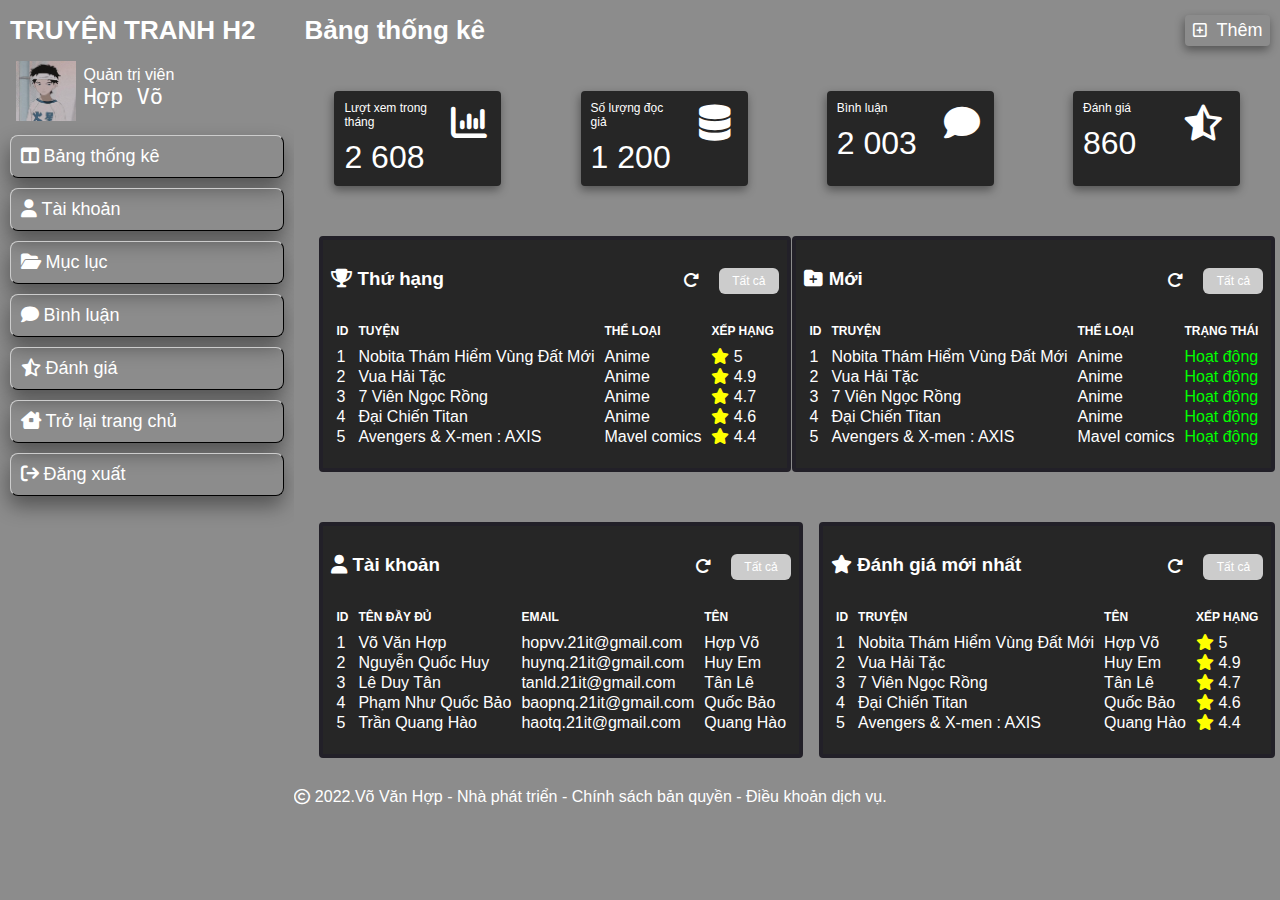
<file: admin.html>
<!DOCTYPE html>
<html lang="en">

<head>
    <meta charset="UTF-8">
    <meta http-equiv="X-UA-Compatible" content="IE=edge">
    <meta name="viewport" content="width=device-width, initial-scale=1.0">
    <link rel="stylesheet" href="/assets/css/admin.css">
    <link rel="stylesheet" href="https://cdnjs.cloudflare.com/ajax/libs/font-awesome/6.1.1/css/all.min.css">
    <title>Document</title>
</head>

<body>

    <div class="root">
        <div class="container">

            <div id="sidebar">
                <div class="sidebar-header">
                    <h1>TRUYỆN TRANH H2</h1>
                </div>
                <div class="user-admin">
                    <div class="img-admin">
                        <img src="/assets/css/img/img_admin.jpg" alt="">
                    </div>
                    <div class="task-admin">
                        <div class="admin-menu">
                            Quản trị viên
                        </div>
                        <div class="name-admin">
                            Hợp Võ
                        </div>
                    </div>

                </div>
                <div class="sidebar-menu">
                    <ul>
                        <li class="sidebar-menu-left">
                            <a href="">
                                <span class="fa-solid fa-table-columns"></class>
                                </span>
                                <span>Bảng thống kê</span>
                            </a>
                        </li>
                        <li class="sidebar-menu-left">
                            <a href="">
                                <span class="fa-solid fa-user"></class>
                                </span>
                                <span>Tài khoản</span>
                            </a>
                        </li>
                        <li class="sidebar-menu-left">
                            <a href="">
                                <span class="fa-solid fa-folder-open"></class>
                                </span>
                                <span>Mục lục</span>
                            </a>
                        </li>
                        <li class="sidebar-menu-left">
                            <a href="">
                                <span class="fa-solid fa-comment"></class>
                                </span>
                                <span>Bình luận</span>
                            </a>
                        </li>
                        <li class="sidebar-menu-left">
                            <a href="">
                                <span class="fa-regular fa-star-half-stroke"></class>
                                </span>
                                <span>Đánh giá</span>
                            </a>
                        </li>
                        <li class="sidebar-menu-left">
                            <a href="/index.html">
                                <span class="fa-solid fa-house-chimney-window"></class>
                                </span>
                                <span>Trở lại trang chủ</span>
                            </a>
                        </li>
                        <li class="sidebar-menu-left">
                            <a href="/adminuser.html">
                                <span class="fa-solid fa-arrow-right-from-bracket"></class>
                                </span>
                                <span>Đăng xuất</span>
                            </a>
                        </li>
                    </ul>
                </div>
            </div>
            <div id="content">
                <header>
                    <h1>Bảng thống kê</h1>
                    <div class="add-item">
                        <a href="">
                            <i class="fa-regular fa-square-plus"></i>
                            <span class="add-item-name">Thêm</span>
                        </a>
                    </div>
                </header>
                <div class="content-body">
                    <div class="content-body-header">
                        <div class="box-header">
                            <div class="statistical">
                                <div class="data">
                                    Lượt xem trong tháng
                                </div>
                                <div class="digital">
                                    2 608
                                </div>
                            </div>
                            <div class="icon-content">
                                <i class="fa-solid fa-chart-column" style="
                                font-size: 36px;
                                margin: 12px;
                                background-color:  #262626;
                            "></i>
                            </div>
                        </div>
                        <div class="box-header">
                            <div class="statistical">
                                <div class="data">
                                    Số lượng đọc giả
                                </div>
                                <div class="digital">
                                    1 200
                                </div>
                            </div>
                            <div class="icon-content">
                                <i class="fa-solid fa-database" style="
                                font-size: 36px;
                                margin: 12px;
                                background-color:  #262626;
                            "></i>
                            </div>
                        </div>
                        <div class="box-header">
                            <div class="statistical">
                                <div class="data">
                                    Bình luận
                                </div>
                                <div class="digital">
                                    2 003
                                </div>
                            </div>
                            <div class="icon-content">
                                <i class="fa-solid fa-comment" style="
                                font-size: 36px;
                                margin: 12px;
                                background-color:  #262626;
                            "></i>
                            </div>
                        </div>
                        <div class="box-header">
                            <div class="statistical">
                                <div class="data">
                                    Đánh giá
                                </div>
                                <div class="digital">
                                    860
                                </div>
                            </div>
                            <div class="icon-content">
                                <i class="fa-regular fa-star-half-stroke" style="
                                font-size: 36px;
                                margin: 12px 12px 12px 4px;
                                background-color:  #262626;
                            "></i>
                            </div>
                        </div>
                    </div>
                    <div class="content-body-center">
                        <div class="box">
                            <div class="wrapper">
                                <div class="box_title">
                                    <h3><i class="fa-solid fa-trophy"></i> Thứ hạng</h3>
                                    <div class="box__wrap ">
                                        <a class="dashbox__refresh hover" href="#"><i style="color: #fff;"
                                                class="fa-solid fa-rotate-right hover"></i></a>
                                        <a class="dashbox__more hover" href="">Tất cả</a>
                                    </div>
                                </div>
                                <div>
                                    <div class="table">
                                        <div class="col">
                                            <h1 class="tittle">Id</h1>
                                            <div class="item">1</div>
                                            <div class="item">2</div>
                                            <div class="item">3</div>
                                            <div class="item">4</div>
                                            <div class="item">5</div>
                                        </div>
                                        <div class="col grow">
                                            <h1 class="tittle">Tuyện</h1>
                                            <div class="item hover">Nobita Thám Hiểm Vùng Đất Mới</div>
                                            <div class="item hover">Vua Hải Tặc</div>
                                            <div class="item hover">7 Viên Ngọc Rồng</div>
                                            <div class="item hover">Đại Chiến Titan</div>
                                            <div class="item hover">Avengers & X-men : AXIS</div>
                                        </div>
                                        <div class="col">
                                            <h1 class="tittle">Thể loại</h1>
                                            <div class="item">Anime</div>
                                            <div class="item">Anime</div>
                                            <div class="item">Anime</div>
                                            <div class="item">Anime</div>
                                            <div class="item">Mavel comics</div>
                                        </div>
                                        <div class="col">
                                            <h1 class="tittle">Xếp hạng</h1>
                                            <div class="item"><i class="fa-solid fa-star" style="color:yellow"></i> 5
                                            </div>
                                            <div class="item"><i class="fa-solid fa-star" style="color:yellow"></i> 4.9
                                            </div>
                                            <div class="item"><i class="fa-solid fa-star" style="color:yellow"></i> 4.7
                                            </div>
                                            <div class="item"><i class="fa-solid fa-star" style="color:yellow"></i> 4.6
                                            </div>
                                            <div class="item"><i class="fa-solid fa-star" style="color:yellow"></i> 4.4
                                            </div>
                                        </div>


                                    </div>
                                </div>
                            </div>
                            <div class="wrapper">
                                <div class="box_title">
                                    <h3><i class="fa-solid fa-folder-plus"></i> Mới</h3>
                                    <div class="box__wrap ">
                                        <a class="dashbox__refresh hover" href="#"><i style="color: #fff;"
                                                class="fa-solid fa-rotate-right hover"></i></a>
                                        <a class="dashbox__more hover" href="">Tất cả</a>
                                    </div>
                                </div>
                                <div>
                                    <div class="table">
                                        <div class="col">
                                            <h1 class="tittle">Id</h1>
                                            <div class="item">1</div>
                                            <div class="item">2</div>
                                            <div class="item">3</div>
                                            <div class="item">4</div>
                                            <div class="item">5</div>
                                        </div>
                                        <div class="col grow">
                                            <h1 class="tittle">Truyện</h1>
                                            <div class="item hover">Nobita Thám Hiểm Vùng Đất Mới</div>
                                            <div class="item hover">Vua Hải Tặc</div>
                                            <div class="item hover">7 Viên Ngọc Rồng</div>
                                            <div class="item hover">Đại Chiến Titan</div>
                                            <div class="item hover">Avengers & X-men : AXIS</div>
                                        </div>
                                        <div class="col">
                                            <h1 class="tittle">Thể loại</h1>
                                            <div class="item">Anime</div>
                                            <div class="item">Anime</div>
                                            <div class="item">Anime</div>
                                            <div class="item">Anime</div>
                                            <div class="item">Mavel comics</div>
                                        </div>
                                        <div class="col">
                                            <h1 class="tittle">Trạng thái</h1>
                                            <div class="item" style="color: #00ff00">Hoạt động
                                            </div>
                                            <div class="item" style="color: #00ff00">Hoạt động
                                            </div>
                                            <div class="item" style="color: #00ff00">Hoạt động
                                            </div>
                                            <div class="item" style="color: #00ff00">Hoạt động
                                            </div>
                                            <div class="item" style="color: #00ff00">Hoạt động
                                            </div>
                                        </div>


                                    </div>
                                </div>
                            </div>
                        </div>
                        <div class="box">
                            <div class="wrapper">
                                <div class="box_title">
                                    <h3><i class="fa-solid fa-user"></i> Tài khoản</h3>
                                    <div class="box__wrap ">
                                        <a class="dashbox__refresh hover" href="#"><i style="color: #fff;"
                                                class="fa-solid fa-rotate-right hover"></i></a>
                                        <a class="dashbox__more hover" href="">Tất cả</a>
                                    </div>
                                </div>
                                <div>
                                    <div class="table">
                                        <div class="col">
                                            <h1 class="tittle">Id</h1>
                                            <div class="item">1</div>
                                            <div class="item">2</div>
                                            <div class="item">3</div>
                                            <div class="item">4</div>
                                            <div class="item">5</div>
                                        </div>
                                        <div class="col grow">
                                            <h1 class="tittle">Tên đầy đủ</h1>
                                            <div class="item hover">Võ Văn Hợp</div>
                                            <div class="item hover">Nguyễn Quốc Huy</div>
                                            <div class="item hover">Lê Duy Tân</div>
                                            <div class="item hover">Phạm Như Quốc Bảo</div>
                                            <div class="item hover">Trần Quang Hào</div>
                                        </div>
                                        <div class="col">
                                            <h1 class="tittle">Email</h1>
                                            <div class="item">hopvv.21it@gmail.com</div>
                                            <div class="item">huynq.21it@gmail.com</div>
                                            <div class="item">tanld.21it@gmail.com</div>
                                            <div class="item">baopnq.21it@gmail.com</div>
                                            <div class="item">haotq.21it@gmail.com</div>
                                        </div>
                                        <div class="col">
                                            <h1 class="tittle">Tên</h1>
                                            <div class="item"> Hợp Võ
                                            </div>
                                            <div class="item"> Huy Em
                                            </div>
                                            <div class="item"> Tân Lê
                                            </div>
                                            <div class="item"> Quốc Bảo
                                            </div>
                                            <div class="item"> Quang Hào
                                            </div>
                                        </div>
                                    </div>
                                </div>
                            </div>
                            <div class="wrapper">
                                <div class="box_title">
                                    <h3><i class="fa-solid fa-star"></i> Đánh giá mới nhất</h3>
                                    <div class="box__wrap ">
                                        <a class="dashbox__refresh hover" href="#"><i style="color: #fff;"
                                                class="fa-solid fa-rotate-right hover"></i></a>
                                        <a class="dashbox__more hover" href="">Tất cả</a>
                                    </div>
                                </div>
                                <div>
                                    <div class="table">
                                        <div class="col">
                                            <h1 class="tittle">Id</h1>
                                            <div class="item">1</div>
                                            <div class="item">2</div>
                                            <div class="item">3</div>
                                            <div class="item">4</div>
                                            <div class="item">5</div>
                                        </div>
                                        <div class="col grow">
                                            <h1 class="tittle">Truyện</h1>
                                            <div class="item hover">Nobita Thám Hiểm Vùng Đất Mới</div>
                                            <div class="item hover">Vua Hải Tặc</div>
                                            <div class="item hover">7 Viên Ngọc Rồng</div>
                                            <div class="item hover">Đại Chiến Titan</div>
                                            <div class="item hover">Avengers & X-men : AXIS</div>
                                        </div>
                                        <div class="col">
                                            <h1 class="tittle">Tên</h1>
                                            <div class="item"> Hợp Võ
                                            </div>
                                            <div class="item"> Huy Em
                                            </div>
                                            <div class="item"> Tân Lê
                                            </div>
                                            <div class="item"> Quốc Bảo
                                            </div>
                                            <div class="item"> Quang Hào
                                            </div>
                                        </div>
                                        <div class="col">
                                            <h1 class="tittle">Xếp hạng</h1>
                                            <div class="item"><i class="fa-solid fa-star" style="color:yellow"></i> 5
                                            </div>
                                            <div class="item"><i class="fa-solid fa-star" style="color:yellow"></i> 4.9
                                            </div>
                                            <div class="item"><i class="fa-solid fa-star" style="color:yellow"></i> 4.7
                                            </div>
                                            <div class="item"><i class="fa-solid fa-star" style="color:yellow"></i> 4.6
                                            </div>
                                            <div class="item"><i class="fa-solid fa-star" style="color:yellow"></i> 4.4
                                            </div>
                                        </div>


                                    </div>
                                </div>
                            </div>
                        </div>
                    </div>
                    <i class="fa-regular fa-copyright"></i>
                    2022.Võ Văn Hợp - Nhà phát triển - Chính sách bản quyền - Điều khoản dịch vụ.
                </div>
            </div>

        </div>
    </div>



    </div>

</body>

</html>
</file>
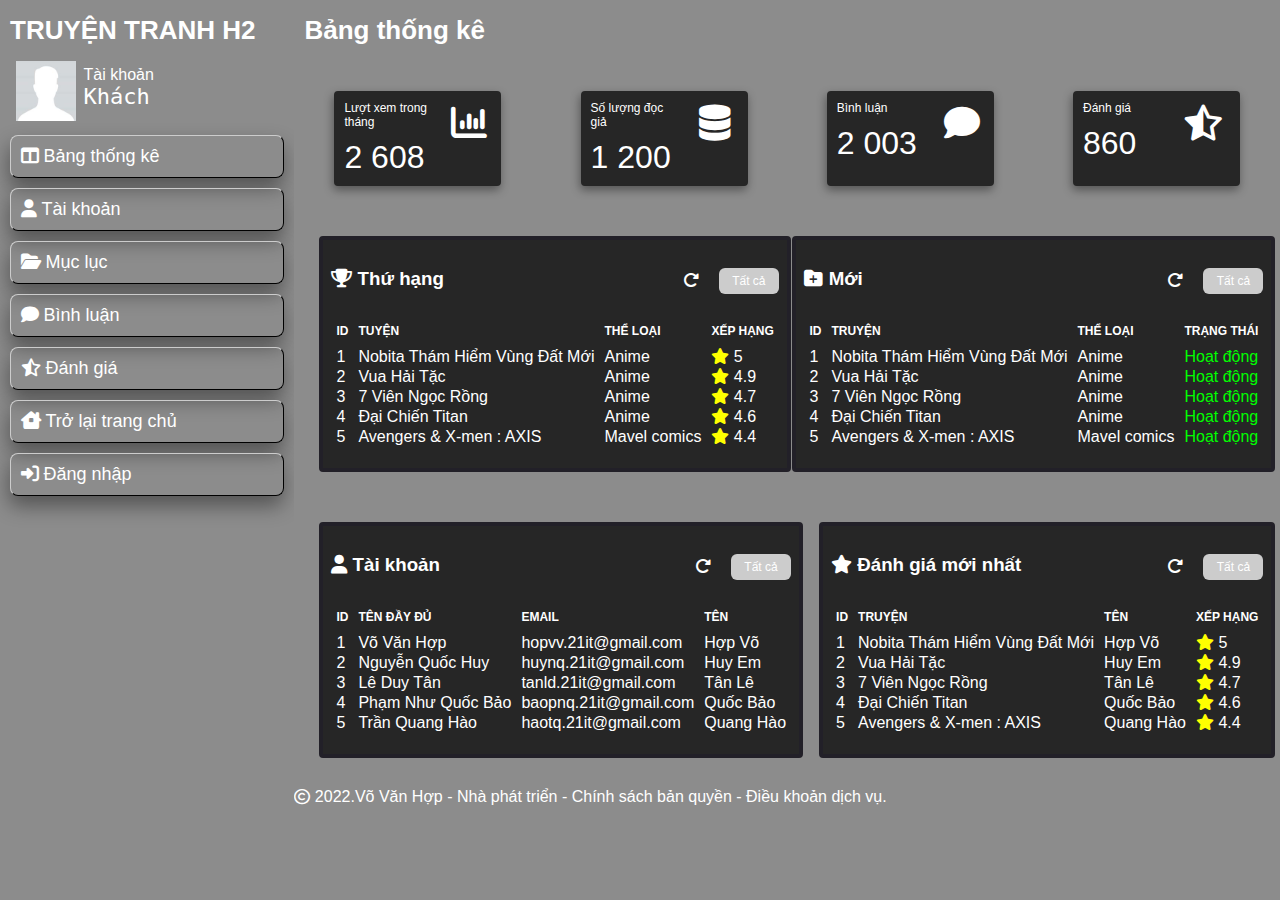
<file: adminuser.html>
<!DOCTYPE html>
<html lang="en">

<head>
    <meta charset="UTF-8">
    <meta http-equiv="X-UA-Compatible" content="IE=edge">
    <meta name="viewport" content="width=device-width, initial-scale=1.0">
    <link rel="stylesheet" href="/assets/css/admin.css">
    <link rel="stylesheet" href="https://cdnjs.cloudflare.com/ajax/libs/font-awesome/6.1.1/css/all.min.css">
    <title>Document</title>
</head>

<body>

    <div class="root">
        <div class="container">

            <div id="sidebar">
                <div class="sidebar-header">
                    <h1>TRUYỆN TRANH H2</h1>
                </div>
                <div class="user-admin">
                    <div class="img-admin">
                        <img src="/assets/css/img/ảnh đại diện trắng.jpg" alt="">
                    </div>
                    <div class="task-admin">
                        <div class="admin-menu">
                            Tài khoản
                        </div>
                        <div class="name-admin">
                            Khách
                        </div>
                    </div>

                </div>
                <div class="sidebar-menu">
                    <ul>
                        <li class="sidebar-menu-left">
                            <a href="">
                                <span class="fa-solid fa-table-columns"></class>
                                </span>
                                <span>Bảng thống kê</span>
                            </a>
                        </li>
                        <li class="sidebar-menu-left">
                            <a href="">
                                <span class="fa-solid fa-user"></class>
                                </span>
                                <span>Tài khoản</span>
                            </a>
                        </li>
                        <li class="sidebar-menu-left">
                            <a href="">
                                <span class="fa-solid fa-folder-open"></class>
                                </span>
                                <span>Mục lục</span>
                            </a>
                        </li>
                        <li class="sidebar-menu-left">
                            <a href="">
                                <span class="fa-solid fa-comment"></class>
                                </span>
                                <span>Bình luận</span>
                            </a>
                        </li>
                        <li class="sidebar-menu-left">
                            <a href="">
                                <span class="fa-regular fa-star-half-stroke"></class>
                                </span>
                                <span>Đánh giá</span>
                            </a>
                        </li>
                        <li class="sidebar-menu-left">
                            <a href="/index.html">
                                <span class="fa-solid fa-house-chimney-window"></class>
                                </span>
                                <span>Trở lại trang chủ</span>
                            </a>
                        </li>
                        <li class="sidebar-menu-left">
                            <a href="/Login.html">
                                <span class="fa-solid fa-right-to-bracket"></class>
                                </span>
                                <span>Đăng nhập</span>
                            </a>
                        </li>
                    </ul>
                </div>
            </div>
            <div id="content">
                <header>
                    <h1>Bảng thống kê</h1>
                </header>
                <div class="content-body">
                    <div class="content-body-header">
                        <div class="box-header">
                            <div class="statistical">
                                <div class="data">
                                    Lượt xem trong tháng
                                </div>
                                <div class="digital">
                                    2 608
                                </div>
                            </div>
                            <div class="icon-content">
                                <i class="fa-solid fa-chart-column" style="
                                font-size: 36px;
                                margin: 12px;
                                background-color:  #262626;
                            "></i>
                            </div>
                        </div>
                        <div class="box-header">
                            <div class="statistical">
                                <div class="data">
                                    Số lượng đọc giả
                                </div>
                                <div class="digital">
                                    1 200
                                </div>
                            </div>
                            <div class="icon-content">
                                <i class="fa-solid fa-database" style="
                                font-size: 36px;
                                margin: 12px;
                                background-color:  #262626;
                            "></i>
                            </div>
                        </div>
                        <div class="box-header">
                            <div class="statistical">
                                <div class="data">
                                    Bình luận
                                </div>
                                <div class="digital">
                                    2 003
                                </div>
                            </div>
                            <div class="icon-content">
                                <i class="fa-solid fa-comment" style="
                                font-size: 36px;
                                margin: 12px;
                                background-color:  #262626;
                            "></i>
                            </div>
                        </div>
                        <div class="box-header">
                            <div class="statistical">
                                <div class="data">
                                    Đánh giá
                                </div>
                                <div class="digital">
                                    860
                                </div>
                            </div>
                            <div class="icon-content">
                                <i class="fa-regular fa-star-half-stroke" style="
                                font-size: 36px;
                                margin: 12px 12px 12px 4px;
                                background-color:  #262626;
                            "></i>
                            </div>
                        </div>
                    </div>
                    <div class="content-body-center">
                        <div class="box">
                            <div class="wrapper">
                                <div class="box_title">
                                    <h3><i class="fa-solid fa-trophy"></i> Thứ hạng</h3>
                                    <div class="box__wrap ">
                                        <a class="dashbox__refresh hover" href="#"><i style="color: #fff;"
                                                class="fa-solid fa-rotate-right hover"></i></a>
                                        <a class="dashbox__more hover" href="">Tất cả</a>
                                    </div>
                                </div>
                                <div>
                                    <div class="table">
                                        <div class="col">
                                            <h1 class="tittle">Id</h1>
                                            <div class="item">1</div>
                                            <div class="item">2</div>
                                            <div class="item">3</div>
                                            <div class="item">4</div>
                                            <div class="item">5</div>
                                        </div>
                                        <div class="col grow">
                                            <h1 class="tittle">Tuyện</h1>
                                            <div class="item hover">Nobita Thám Hiểm Vùng Đất Mới</div>
                                            <div class="item hover">Vua Hải Tặc</div>
                                            <div class="item hover">7 Viên Ngọc Rồng</div>
                                            <div class="item hover">Đại Chiến Titan</div>
                                            <div class="item hover">Avengers & X-men : AXIS</div>
                                        </div>
                                        <div class="col">
                                            <h1 class="tittle">Thể loại</h1>
                                            <div class="item">Anime</div>
                                            <div class="item">Anime</div>
                                            <div class="item">Anime</div>
                                            <div class="item">Anime</div>
                                            <div class="item">Mavel comics</div>
                                        </div>
                                        <div class="col">
                                            <h1 class="tittle">Xếp hạng</h1>
                                            <div class="item"><i class="fa-solid fa-star" style="color:yellow"></i> 5
                                            </div>
                                            <div class="item"><i class="fa-solid fa-star" style="color:yellow"></i> 4.9
                                            </div>
                                            <div class="item"><i class="fa-solid fa-star" style="color:yellow"></i> 4.7
                                            </div>
                                            <div class="item"><i class="fa-solid fa-star" style="color:yellow"></i> 4.6
                                            </div>
                                            <div class="item"><i class="fa-solid fa-star" style="color:yellow"></i> 4.4
                                            </div>
                                        </div>


                                    </div>
                                </div>
                            </div>
                            <div class="wrapper">
                                <div class="box_title">
                                    <h3><i class="fa-solid fa-folder-plus"></i> Mới</h3>
                                    <div class="box__wrap ">
                                        <a class="dashbox__refresh hover" href="#"><i style="color: #fff;"
                                                class="fa-solid fa-rotate-right hover"></i></a>
                                        <a class="dashbox__more hover" href="">Tất cả</a>
                                    </div>
                                </div>
                                <div>
                                    <div class="table">
                                        <div class="col">
                                            <h1 class="tittle">Id</h1>
                                            <div class="item">1</div>
                                            <div class="item">2</div>
                                            <div class="item">3</div>
                                            <div class="item">4</div>
                                            <div class="item">5</div>
                                        </div>
                                        <div class="col grow">
                                            <h1 class="tittle">Truyện</h1>
                                            <div class="item hover">Nobita Thám Hiểm Vùng Đất Mới</div>
                                            <div class="item hover">Vua Hải Tặc</div>
                                            <div class="item hover">7 Viên Ngọc Rồng</div>
                                            <div class="item hover">Đại Chiến Titan</div>
                                            <div class="item hover">Avengers & X-men : AXIS</div>
                                        </div>
                                        <div class="col">
                                            <h1 class="tittle">Thể loại</h1>
                                            <div class="item">Anime</div>
                                            <div class="item">Anime</div>
                                            <div class="item">Anime</div>
                                            <div class="item">Anime</div>
                                            <div class="item">Mavel comics</div>
                                        </div>
                                        <div class="col">
                                            <h1 class="tittle">Trạng thái</h1>
                                            <div class="item" style="color: #00ff00">Hoạt động
                                            </div>
                                            <div class="item" style="color: #00ff00">Hoạt động
                                            </div>
                                            <div class="item" style="color: #00ff00">Hoạt động
                                            </div>
                                            <div class="item" style="color: #00ff00">Hoạt động
                                            </div>
                                            <div class="item" style="color: #00ff00">Hoạt động
                                            </div>
                                        </div>


                                    </div>
                                </div>
                            </div>
                        </div>
                        <div class="box">
                            <div class="wrapper">
                                <div class="box_title">
                                    <h3><i class="fa-solid fa-user"></i> Tài khoản</h3>
                                    <div class="box__wrap ">
                                        <a class="dashbox__refresh hover" href="#"><i style="color: #fff;"
                                                class="fa-solid fa-rotate-right hover"></i></a>
                                        <a class="dashbox__more hover" href="">Tất cả</a>
                                    </div>
                                </div>
                                <div>
                                    <div class="table">
                                        <div class="col">
                                            <h1 class="tittle">Id</h1>
                                            <div class="item">1</div>
                                            <div class="item">2</div>
                                            <div class="item">3</div>
                                            <div class="item">4</div>
                                            <div class="item">5</div>
                                        </div>
                                        <div class="col grow">
                                            <h1 class="tittle">Tên đầy đủ</h1>
                                            <div class="item hover">Võ Văn Hợp</div>
                                            <div class="item hover">Nguyễn Quốc Huy</div>
                                            <div class="item hover">Lê Duy Tân</div>
                                            <div class="item hover">Phạm Như Quốc Bảo</div>
                                            <div class="item hover">Trần Quang Hào</div>
                                        </div>
                                        <div class="col">
                                            <h1 class="tittle">Email</h1>
                                            <div class="item">hopvv.21it@gmail.com</div>
                                            <div class="item">huynq.21it@gmail.com</div>
                                            <div class="item">tanld.21it@gmail.com</div>
                                            <div class="item">baopnq.21it@gmail.com</div>
                                            <div class="item">haotq.21it@gmail.com</div>
                                        </div>
                                        <div class="col">
                                            <h1 class="tittle">Tên</h1>
                                            <div class="item"> Hợp Võ
                                            </div>
                                            <div class="item"> Huy Em
                                            </div>
                                            <div class="item"> Tân Lê
                                            </div>
                                            <div class="item"> Quốc Bảo
                                            </div>
                                            <div class="item"> Quang Hào
                                            </div>
                                        </div>


                                    </div>
                                </div>
                            </div>
                            <div class="wrapper">
                                <div class="box_title">
                                    <h3><i class="fa-solid fa-star"></i> Đánh giá mới nhất</h3>
                                    <div class="box__wrap ">
                                        <a class="dashbox__refresh hover" href="#"><i style="color: #fff;"
                                                class="fa-solid fa-rotate-right hover"></i></a>
                                        <a class="dashbox__more hover" href="">Tất cả</a>
                                    </div>
                                </div>
                                <div>
                                    <div class="table">
                                        <div class="col">
                                            <h1 class="tittle">Id</h1>
                                            <div class="item">1</div>
                                            <div class="item">2</div>
                                            <div class="item">3</div>
                                            <div class="item">4</div>
                                            <div class="item">5</div>
                                        </div>
                                        <div class="col grow">
                                            <h1 class="tittle">Truyện</h1>
                                            <div class="item hover">Nobita Thám Hiểm Vùng Đất Mới</div>
                                            <div class="item hover">Vua Hải Tặc</div>
                                            <div class="item hover">7 Viên Ngọc Rồng</div>
                                            <div class="item hover">Đại Chiến Titan</div>
                                            <div class="item hover">Avengers & X-men : AXIS</div>
                                        </div>
                                        <div class="col">
                                            <h1 class="tittle">Tên</h1>
                                            <div class="item"> Hợp Võ
                                            </div>
                                            <div class="item"> Huy Em
                                            </div>
                                            <div class="item"> Tân Lê
                                            </div>
                                            <div class="item"> Quốc Bảo
                                            </div>
                                            <div class="item"> Quang Hào
                                            </div>
                                        </div>
                                        <div class="col">
                                            <h1 class="tittle">Xếp hạng</h1>
                                            <div class="item"><i class="fa-solid fa-star" style="color:yellow"></i> 5
                                            </div>
                                            <div class="item"><i class="fa-solid fa-star" style="color:yellow"></i> 4.9
                                            </div>
                                            <div class="item"><i class="fa-solid fa-star" style="color:yellow"></i> 4.7
                                            </div>
                                            <div class="item"><i class="fa-solid fa-star" style="color:yellow"></i> 4.6
                                            </div>
                                            <div class="item"><i class="fa-solid fa-star" style="color:yellow"></i> 4.4
                                            </div>
                                        </div>


                                    </div>
                                </div>
                            </div>
                        </div>
                    </div>
                    <i class="fa-regular fa-copyright"></i>
                    2022.Võ Văn Hợp - Nhà phát triển - Chính sách bản quyền - Điều khoản dịch vụ.
                </div>
            </div>

        </div>
    </div>



    </div>

</body>

</html>
</file>
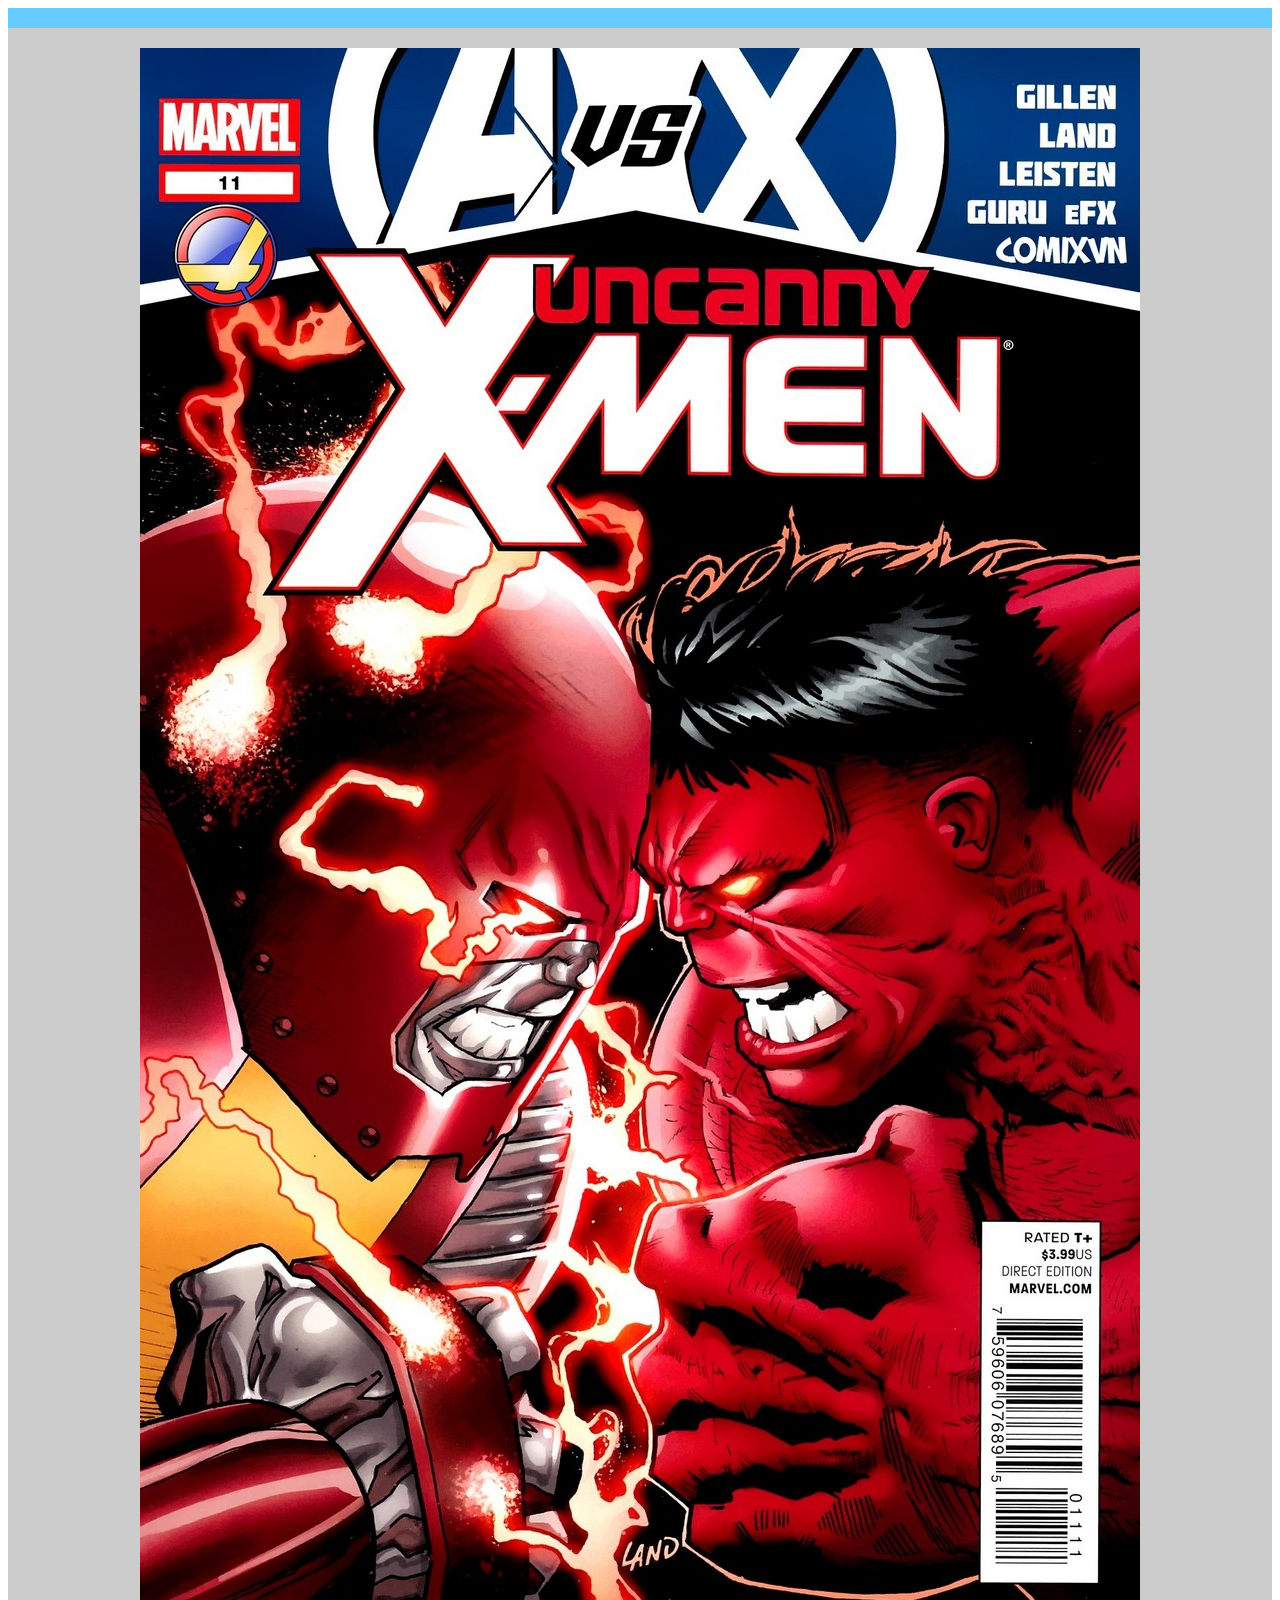
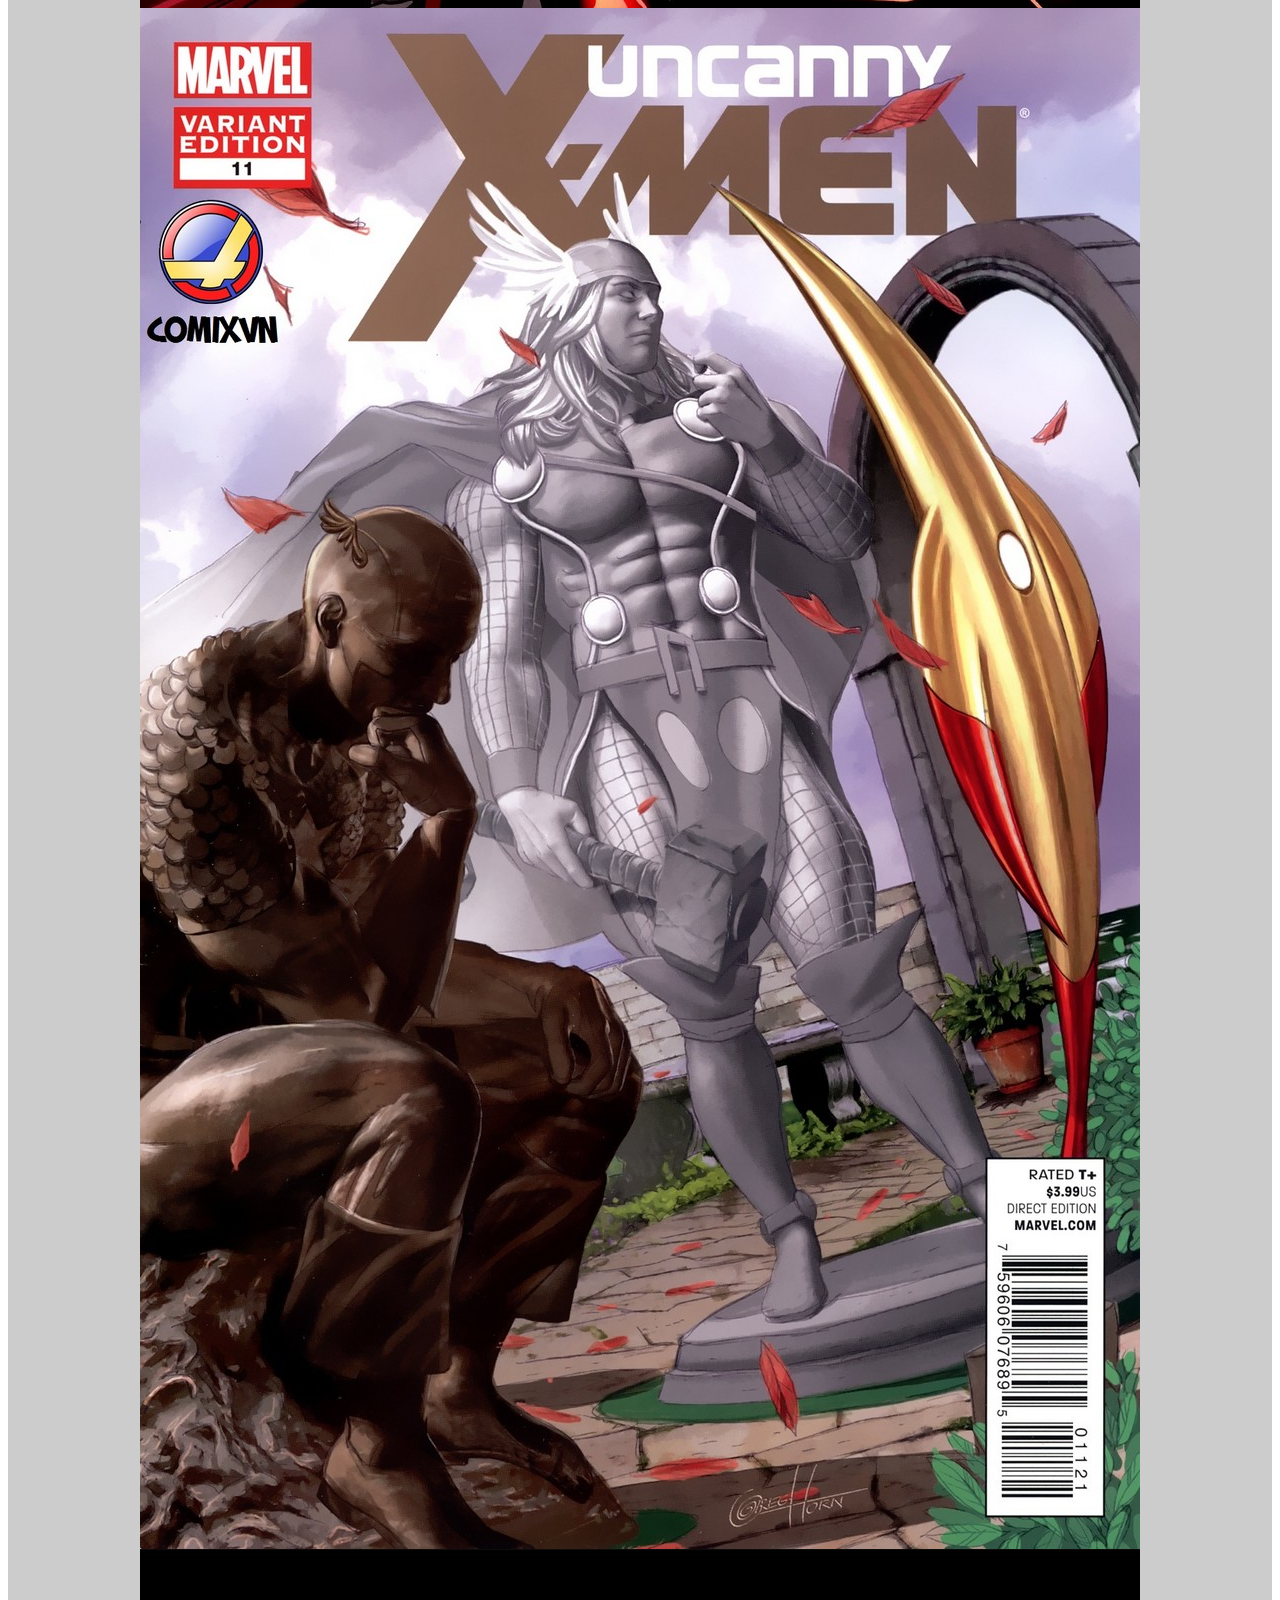
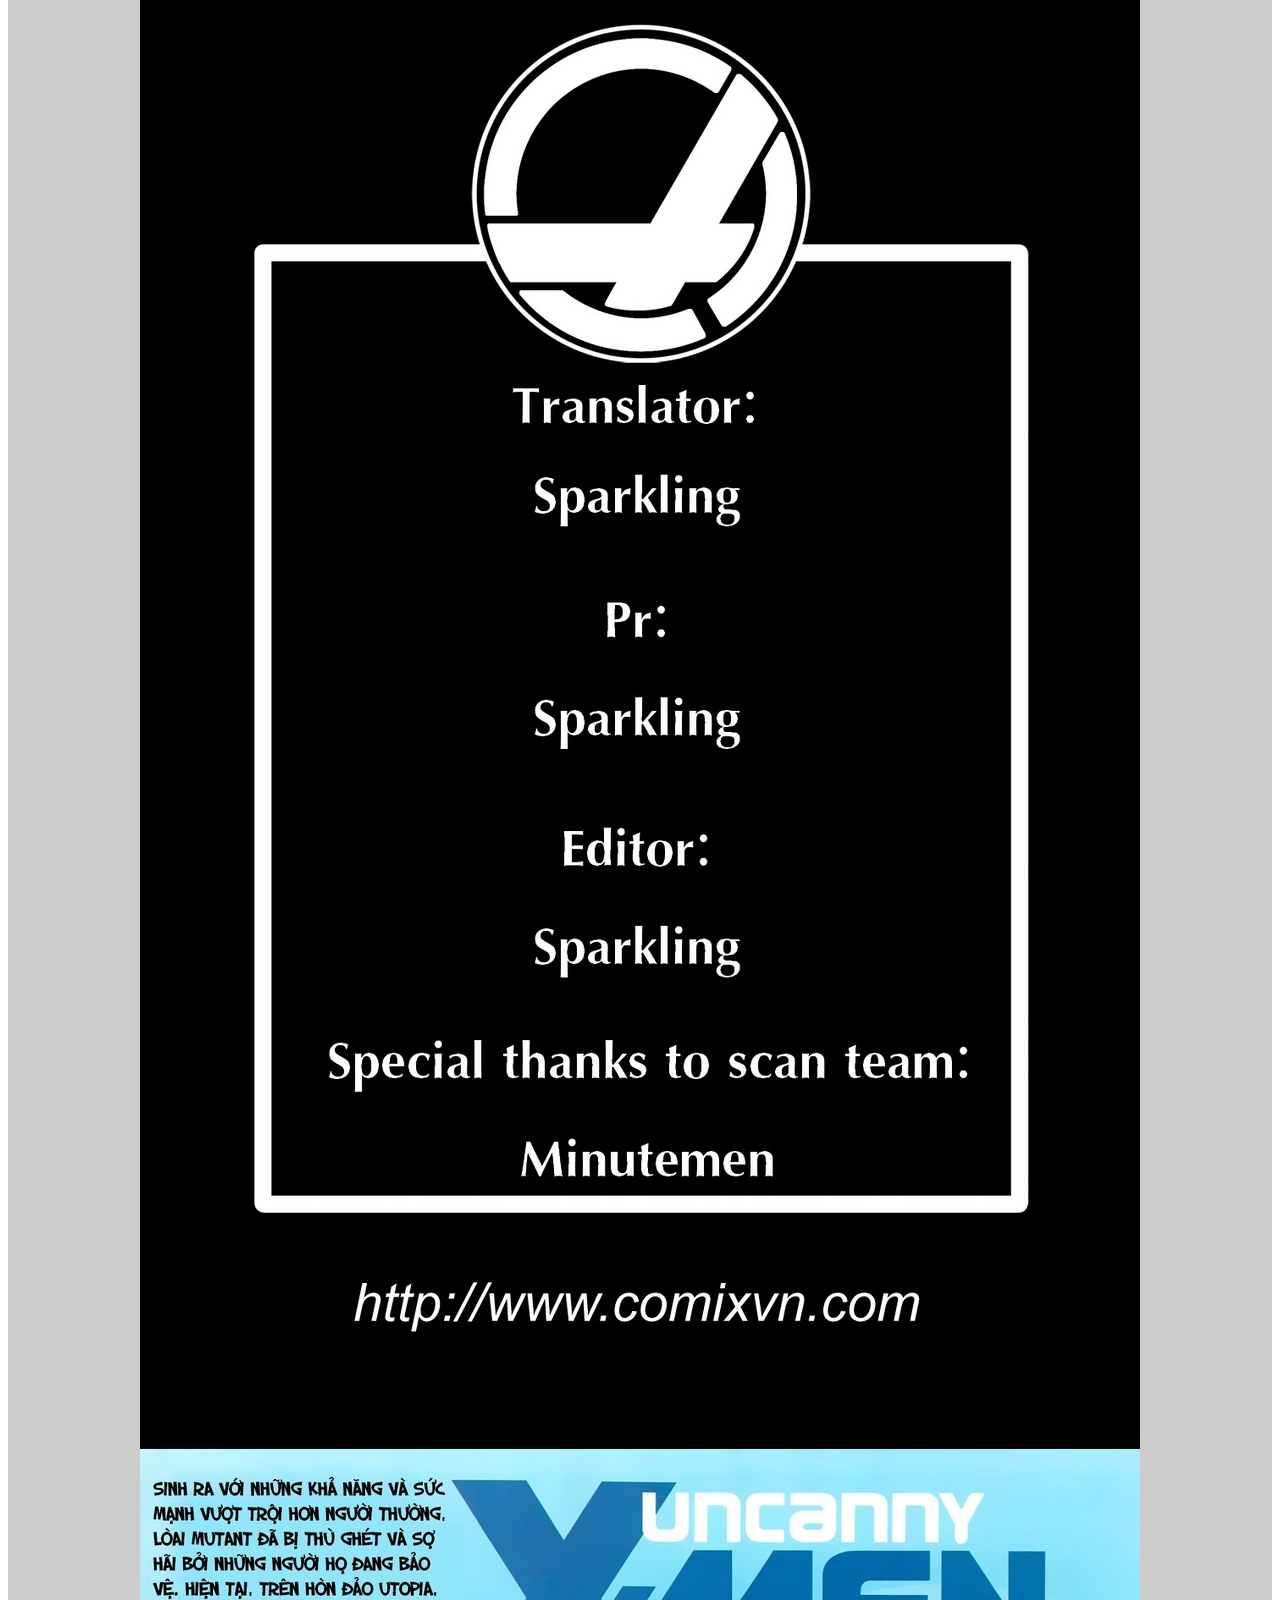
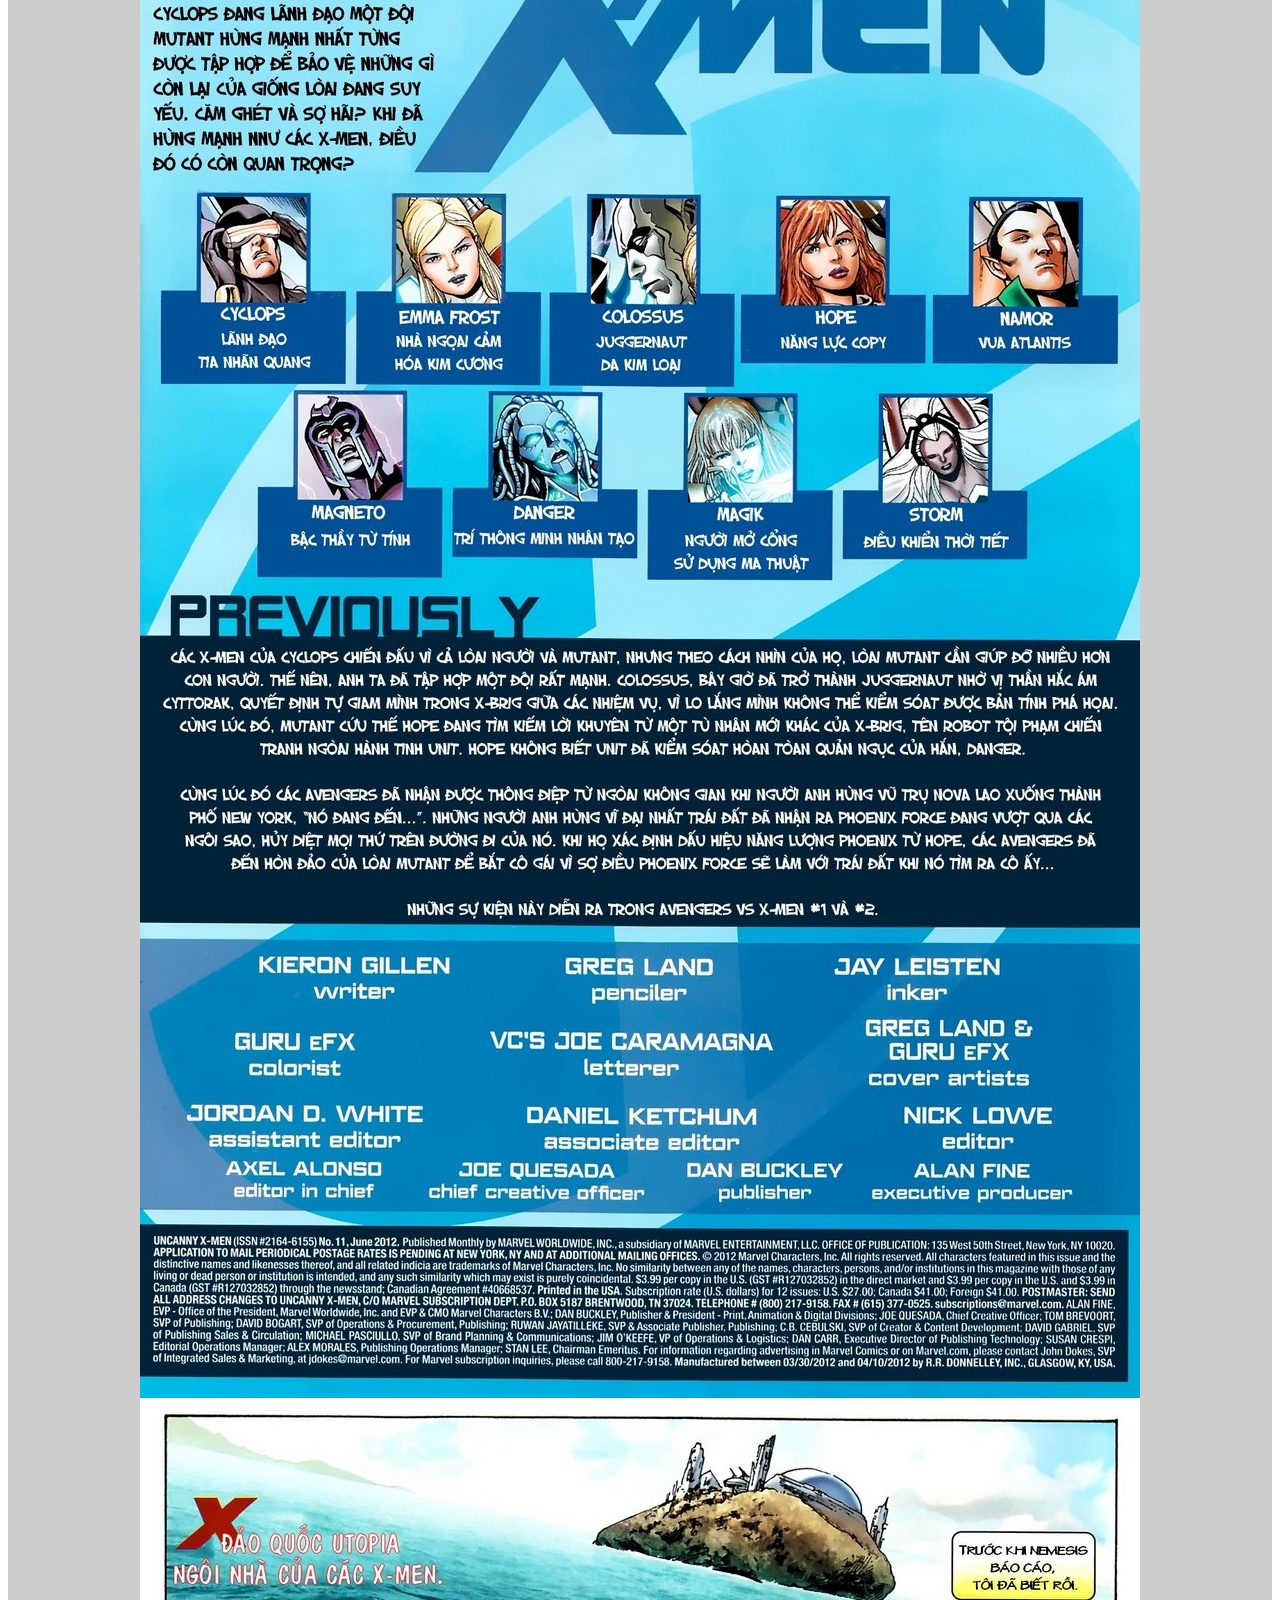
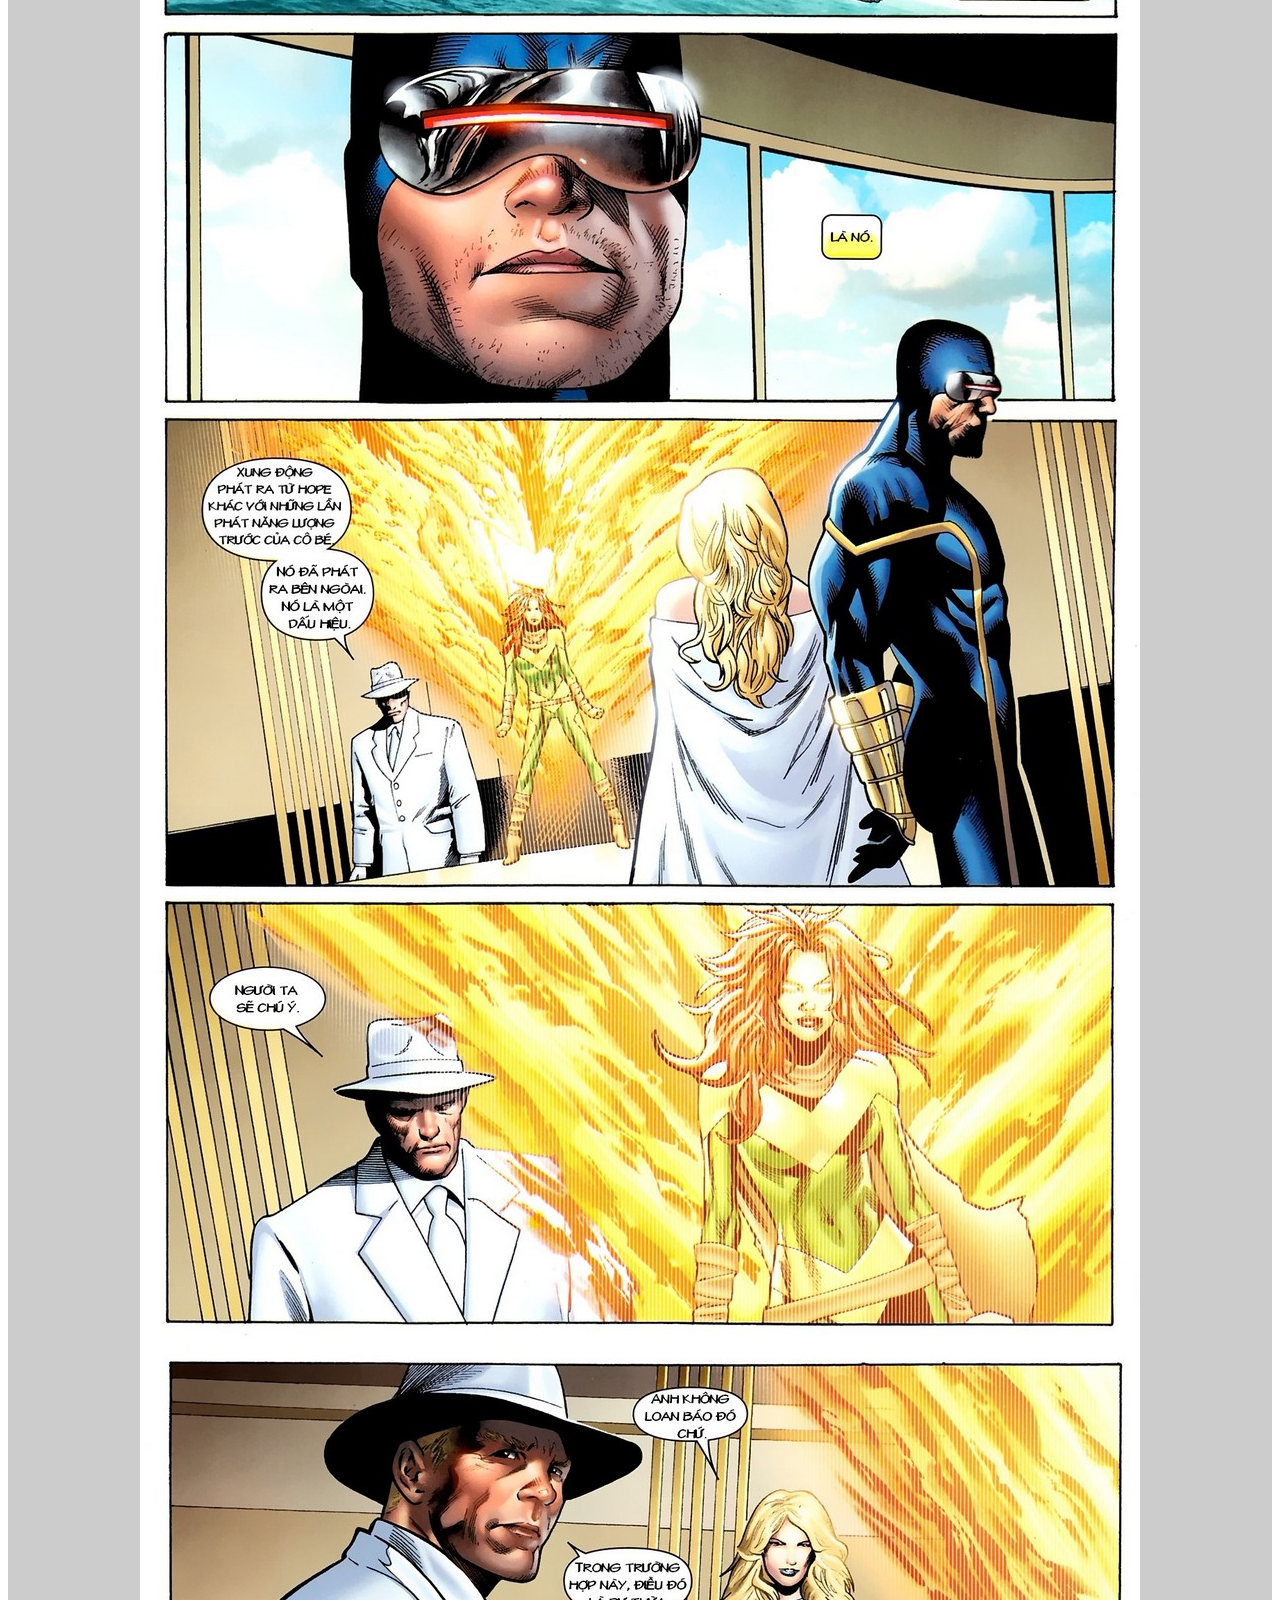
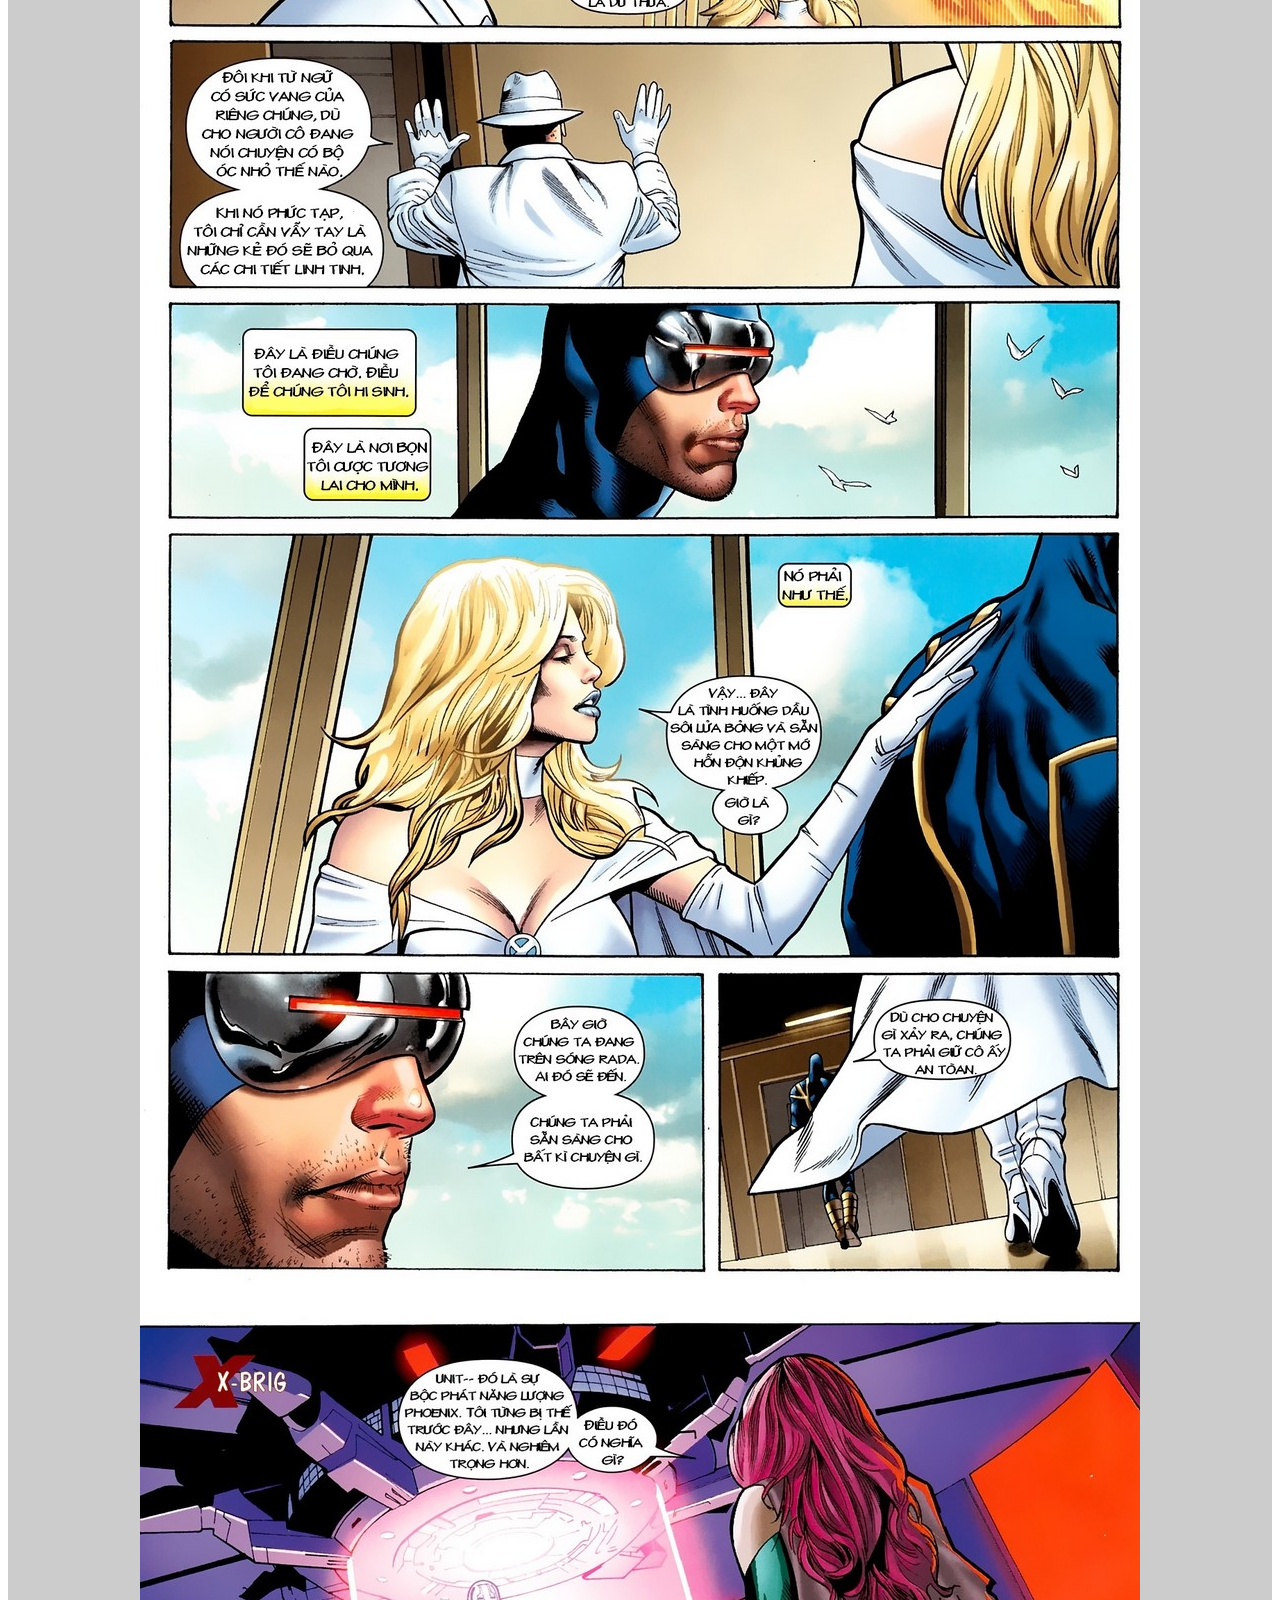
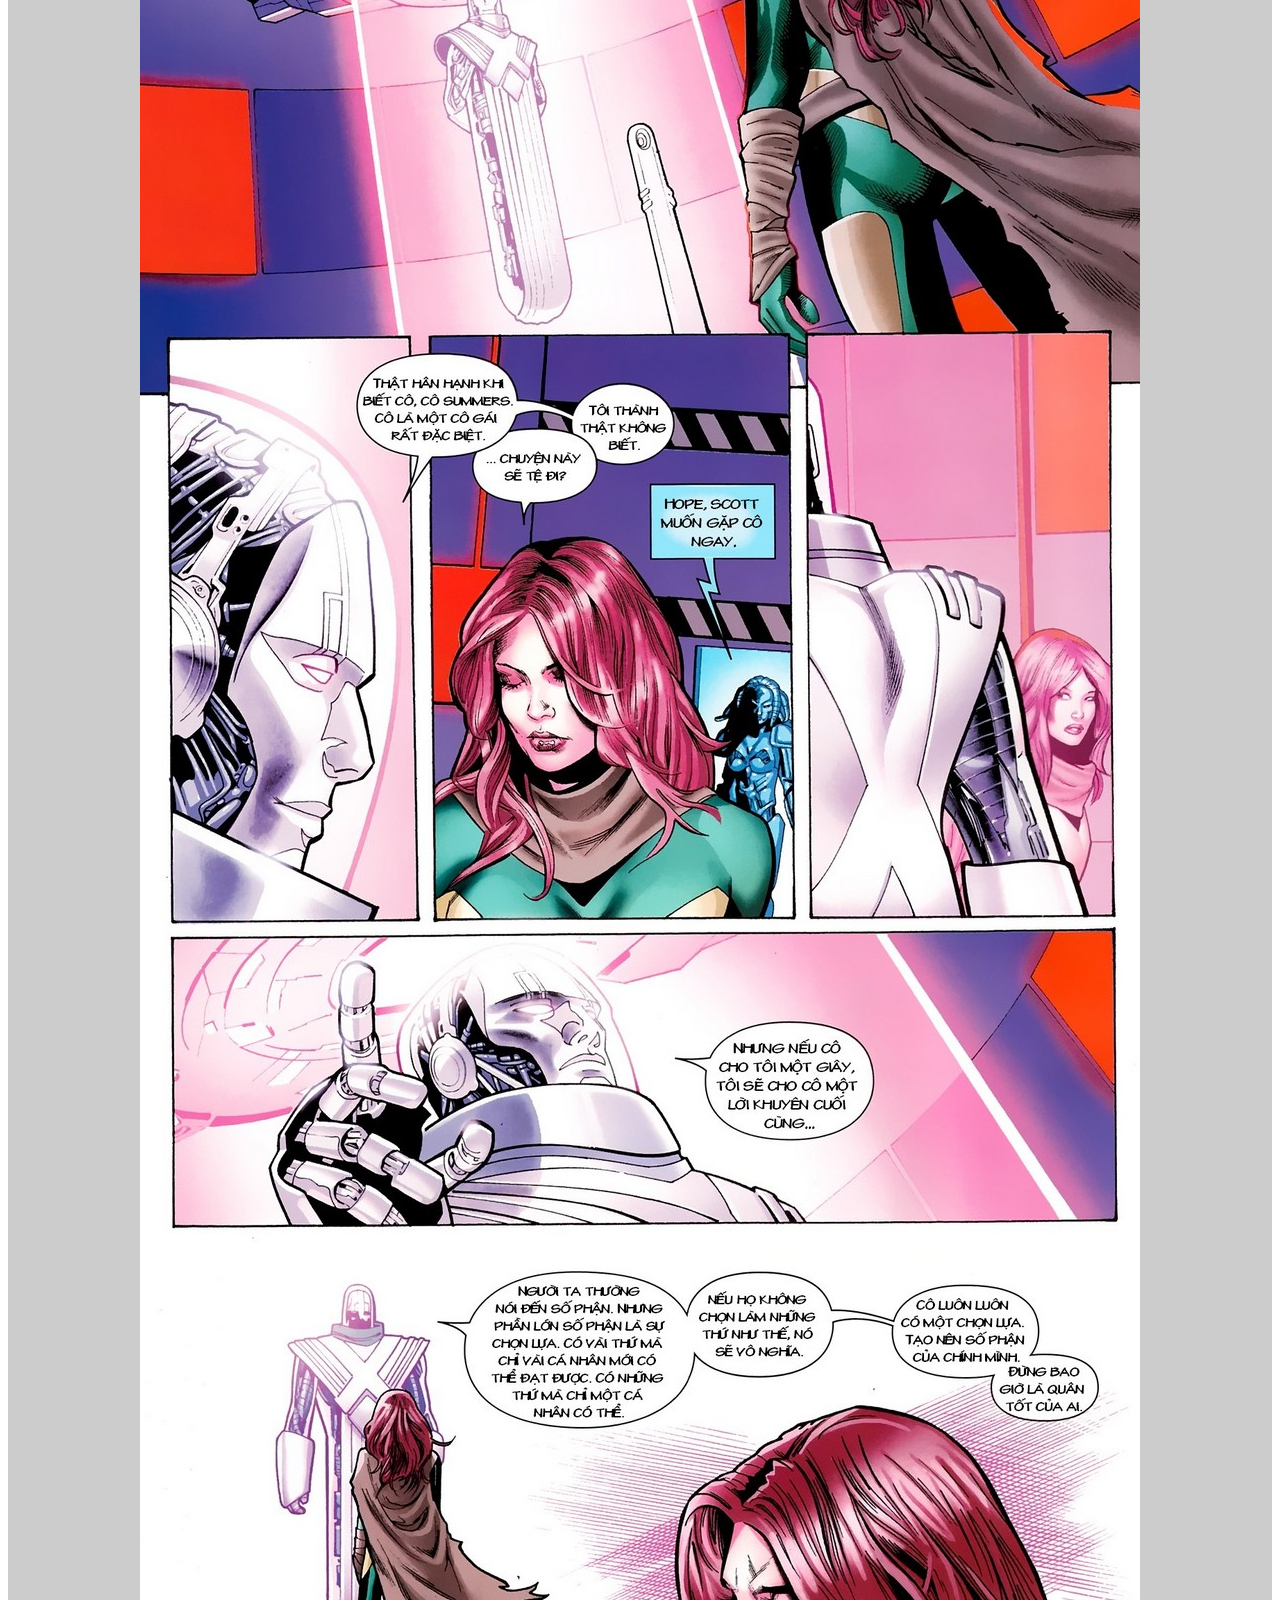
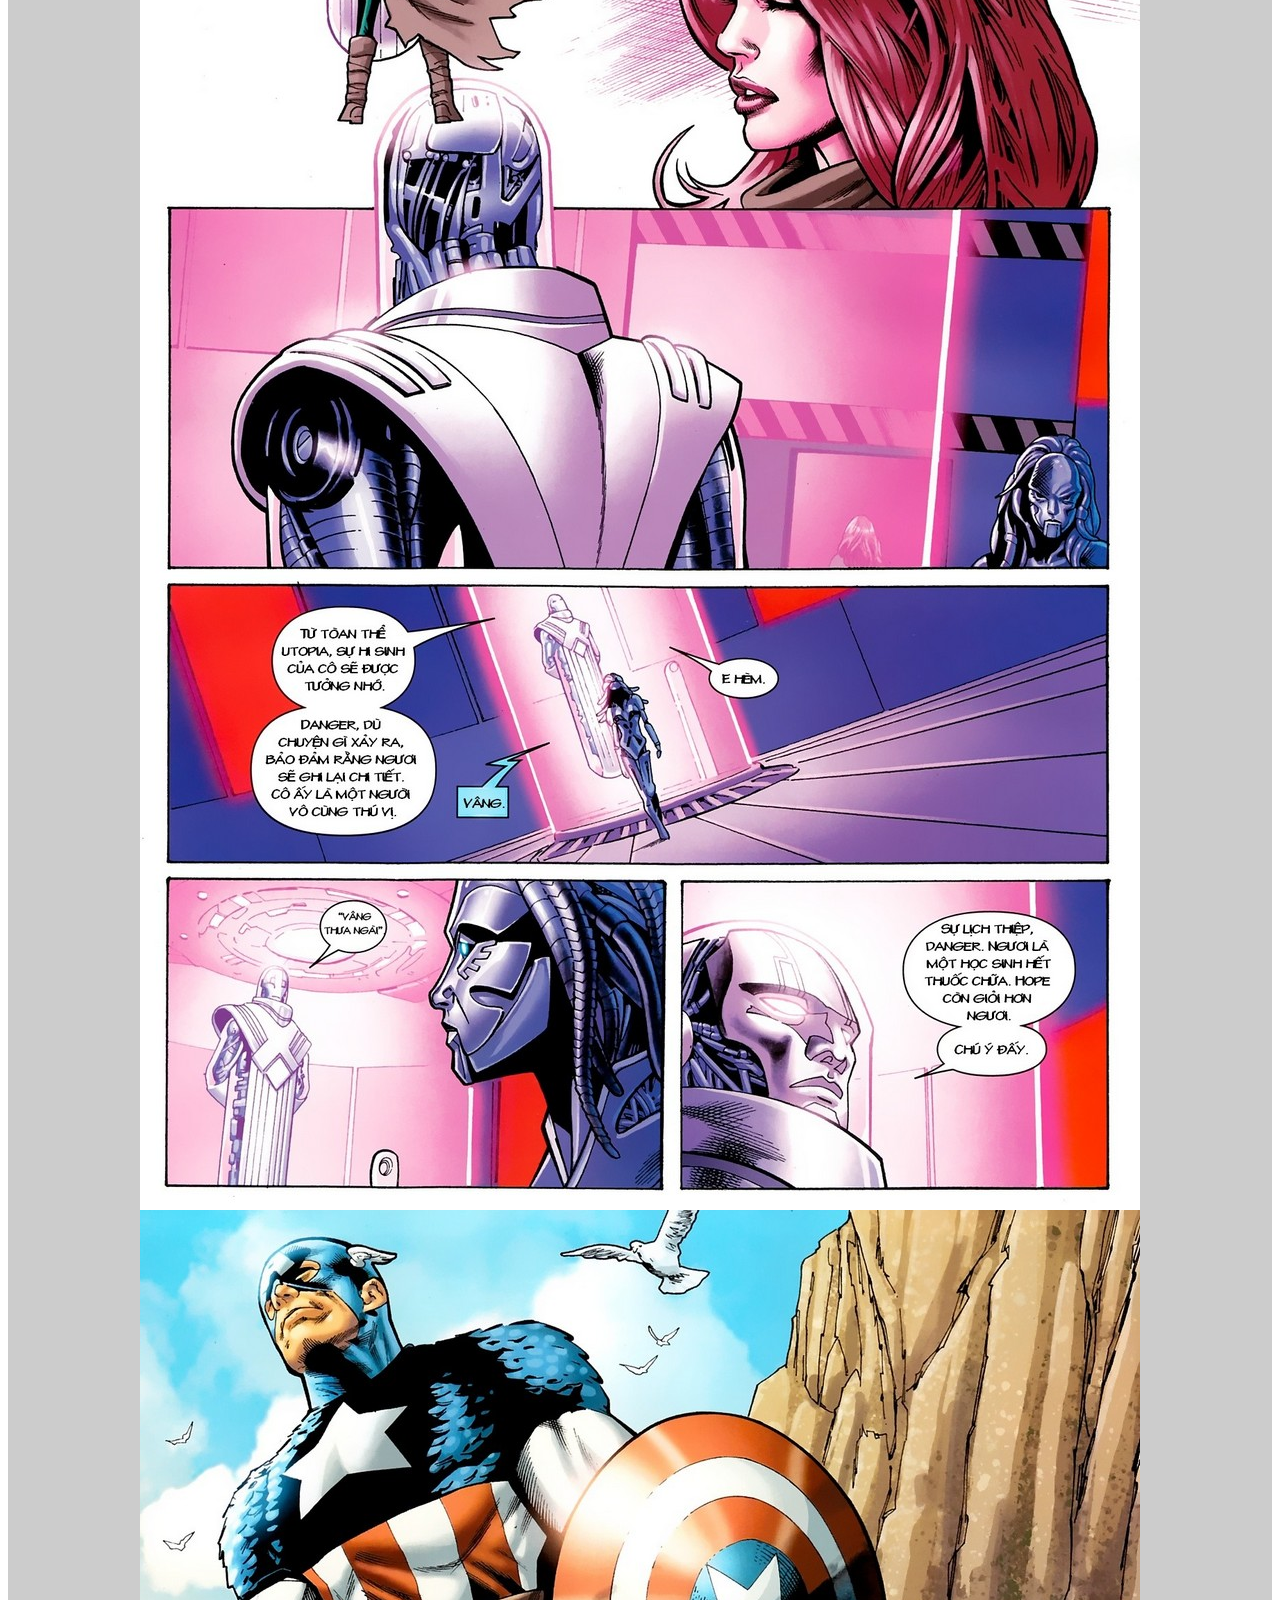
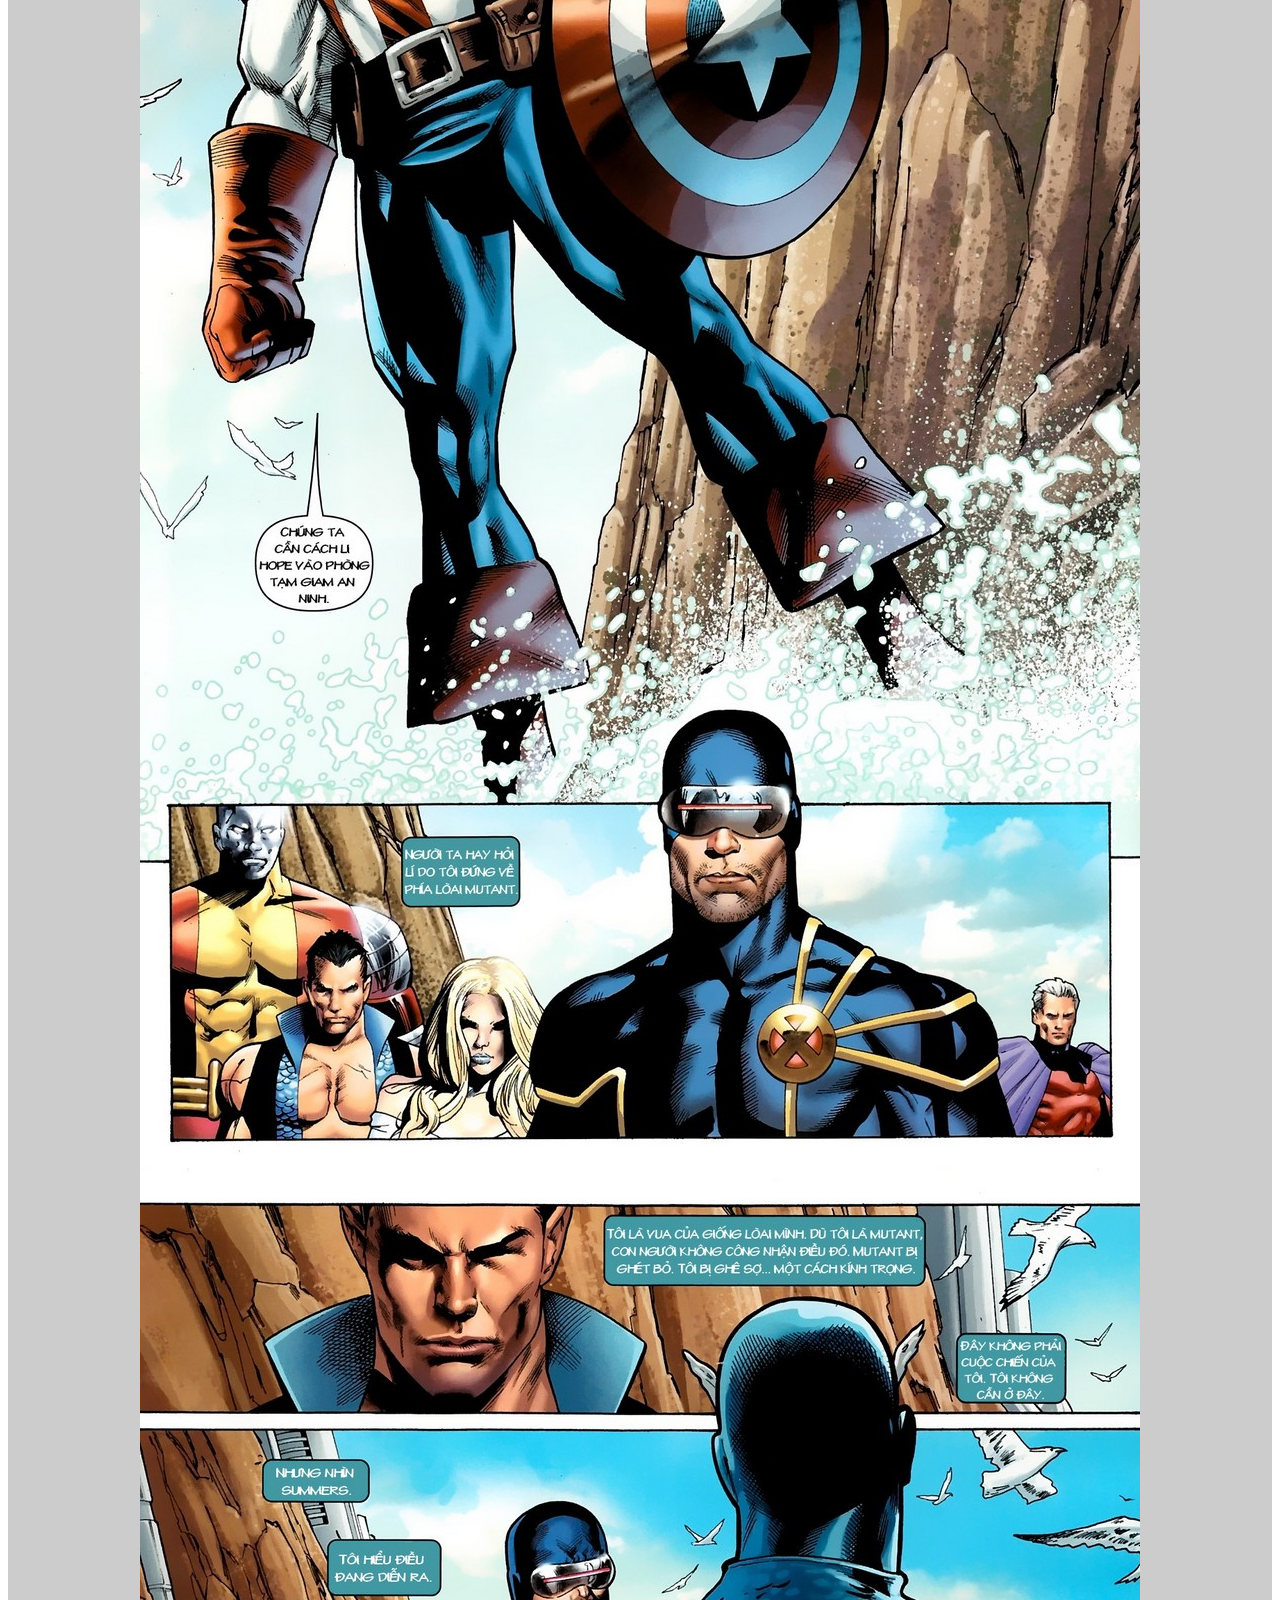
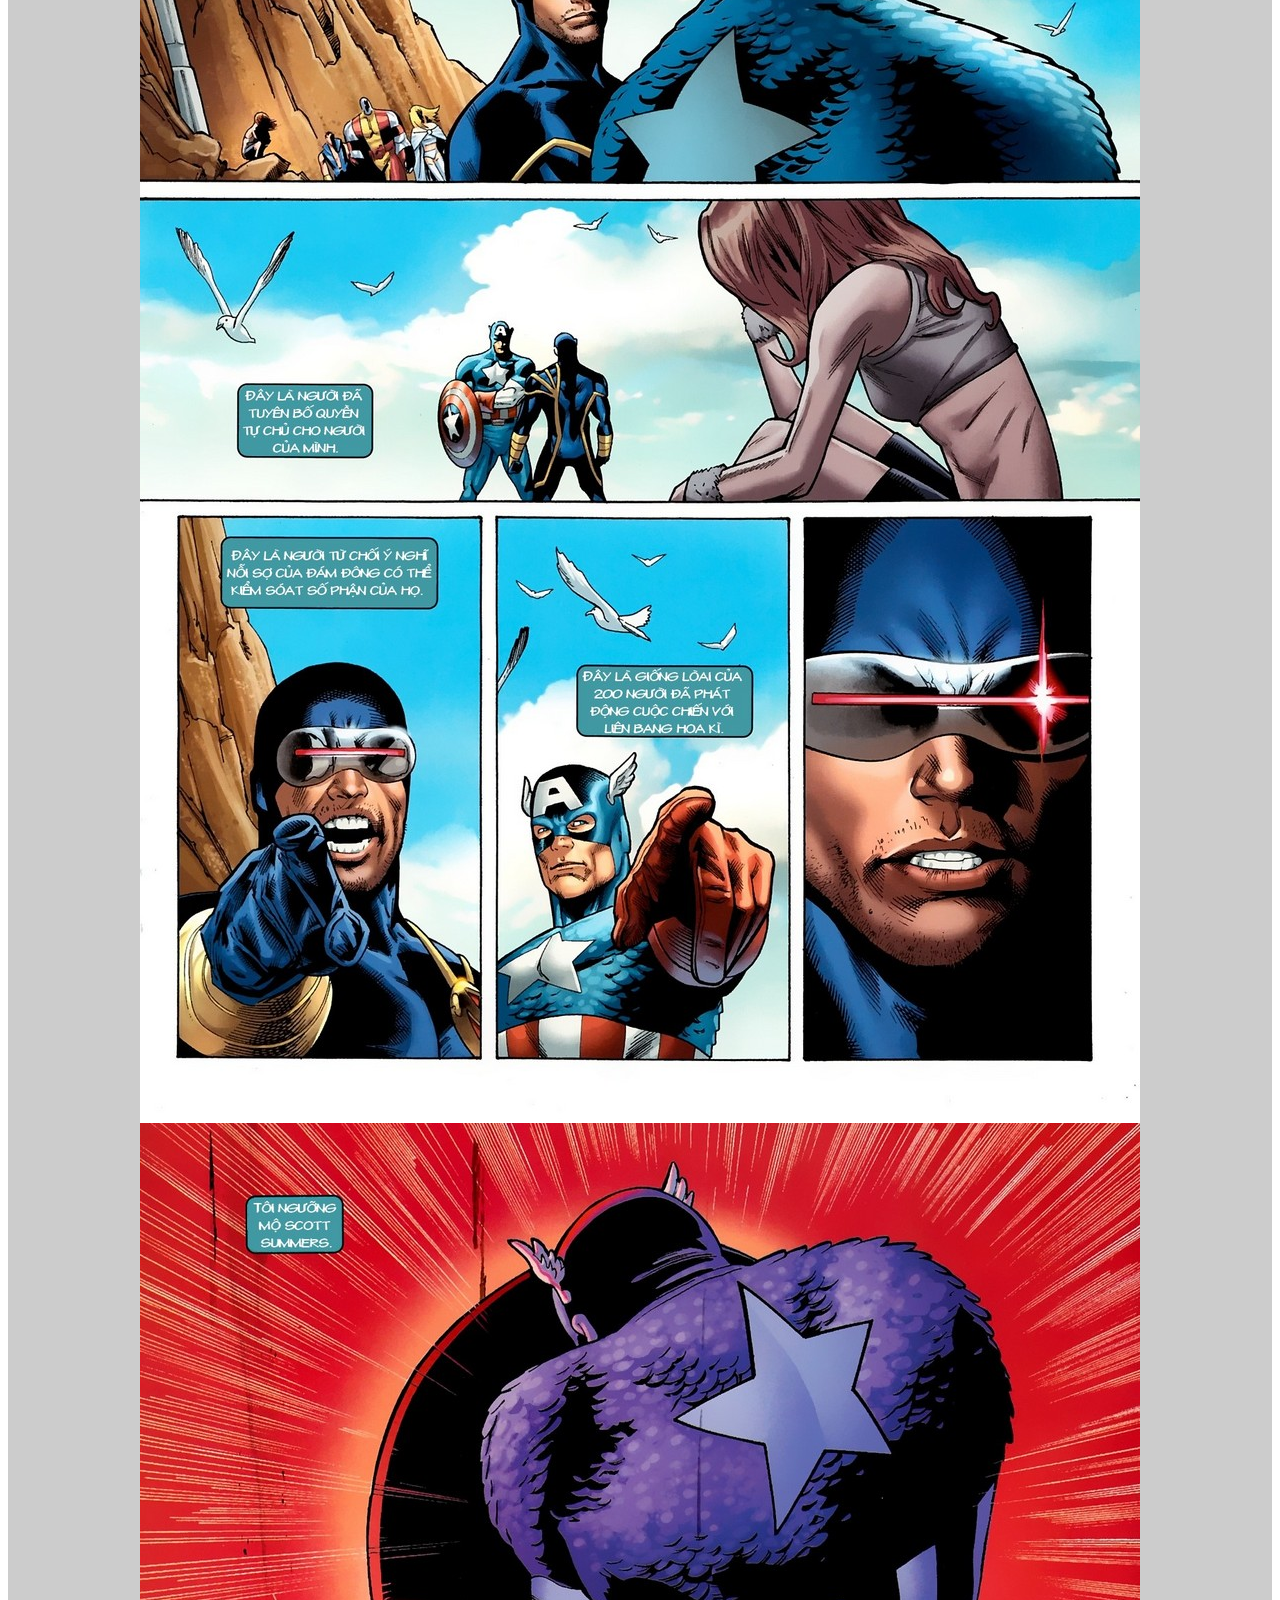
<file: comic.html>
<!DOCTYPE html>
<html lang="en">

<head>
    <meta charset="UTF-8">
    <meta http-equiv="X-UA-Compatible" content="IE=edge">
    <meta name="viewport" content="width=device-width, initial-scale=1.0">
    <title>Document</title>
    <link rel="stylesheet" href="./assets/css/comicstyle.css">
    <link rel="stylesheet" href="https://cdnjs.cloudflare.com/ajax/libs/font-awesome/6.1.1/css/all.min.css">
</head>

<body>
    <div id="comic-main">
        <div id="comic_header">
            
            
        </div>
        <div id="body_comic">
            <div class="images-comic">
                <img src="/assets/css/img/images1_truyen.jpg" alt="">
                <img src="/assets/css/img/images2_truyen.jpg" alt="">
                <img src="/assets/css/img/images3_truyen.jpg" alt="">
                <img src="/assets/css/img/images4_truyen.jpg" alt="">
                <img src="/assets/css/img/images5_truyen.jpg" alt="">
                <img src="/assets/css/img/images6_truyen.jpg" alt="">
                <img src="/assets/css/img/images7_truyen.jpg" alt="">
                <img src="/assets/css/img/images8_truyen.jpg" alt="">
                <img src="/assets/css/img/images9_truyen.jpg" alt="">
                <img src="/assets/css/img/images10_truyen.jpg" alt="">
                <img src="/assets/css/img/images11_truyen.jpg" alt="">
                <img src="/assets/css/img/images12_truyen.jpg" alt="">
                <img src="/assets/css/img/images13_truyen.jpg" alt="">
                <img src="/assets/css/img/images14_truyen.jpg" alt="">
                <img src="/assets/css/img/images15_truyen.jpg" alt="">
                <img src="/assets/css/img/images16_truyen.jpg" alt="">
                <img src="/assets/css/img/images17_truyen.jpg" alt="">
                <img src="/assets/css/img/images18_truyen.jpg" alt="">
                <img src="/assets/css/img/images19_truyen.jpg" alt="">
                <img src="/assets/css/img/images20_truyen.jpg" alt="">
                <img src="/assets/css/img/images21_truyen.jpg" alt="">
                <img src="/assets/css/img/images22_truyen.jpg" alt="">
                <img src="/assets/css/img/images23_truyen.jpg" alt="">
                <img src="/assets/css/img/images24_truyen.jpg" alt="">
                <img src="/assets/css/img/images25_truyen.jpg" alt="">
            </div>
        </div>
    </div>
    <div class="bottom_comic">
        <div class="trangchu">
            <a href="/index.html"><button class="btn-out">Trang chủ</button></a>
            <i class="fa-solid fa-arrow-right-from-bracket"></i>
        </div>
        <div id="topout">
            <i class="fa-regular fa-copyright"></i>
            2022.Võ Văn Hợp - Nhà phát triển - Chính sách bản quyền - Điều khoản dịch vụ.
        </div>
    </div>
</body>

</html>
</file>
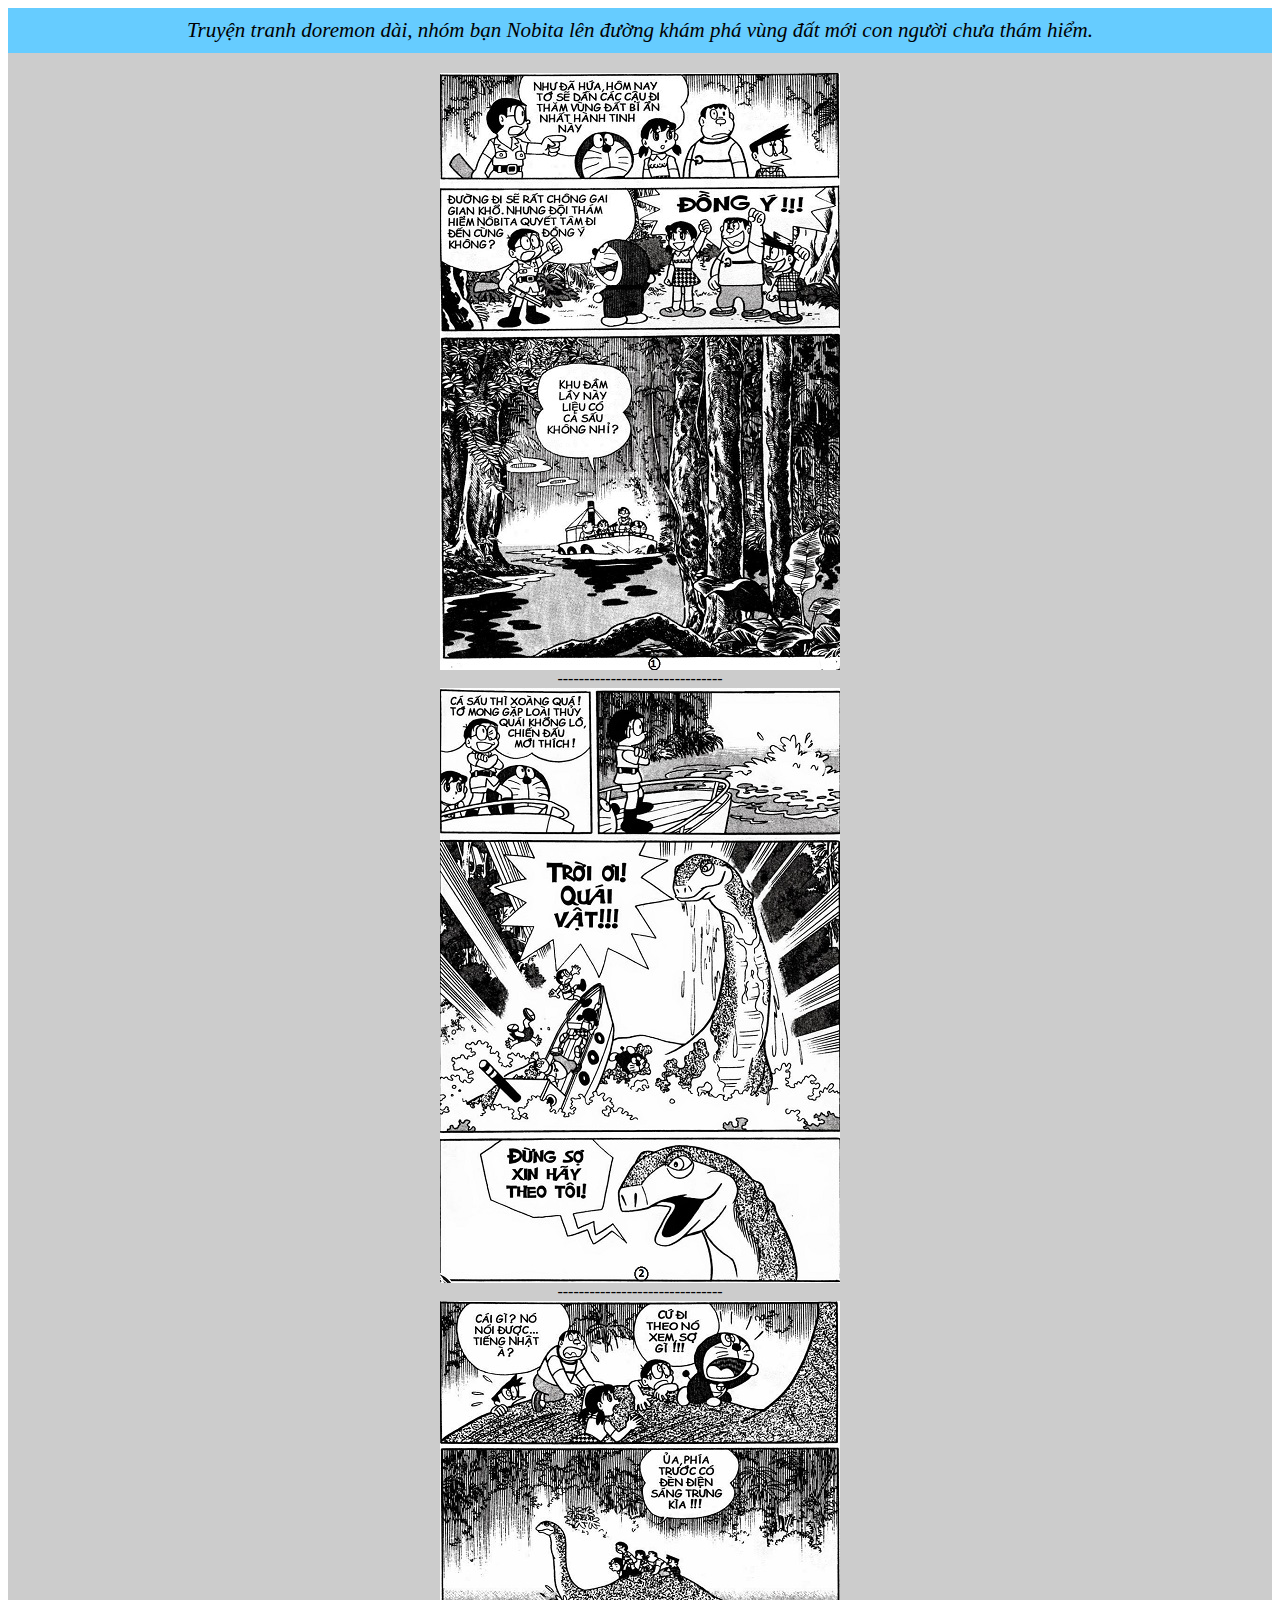
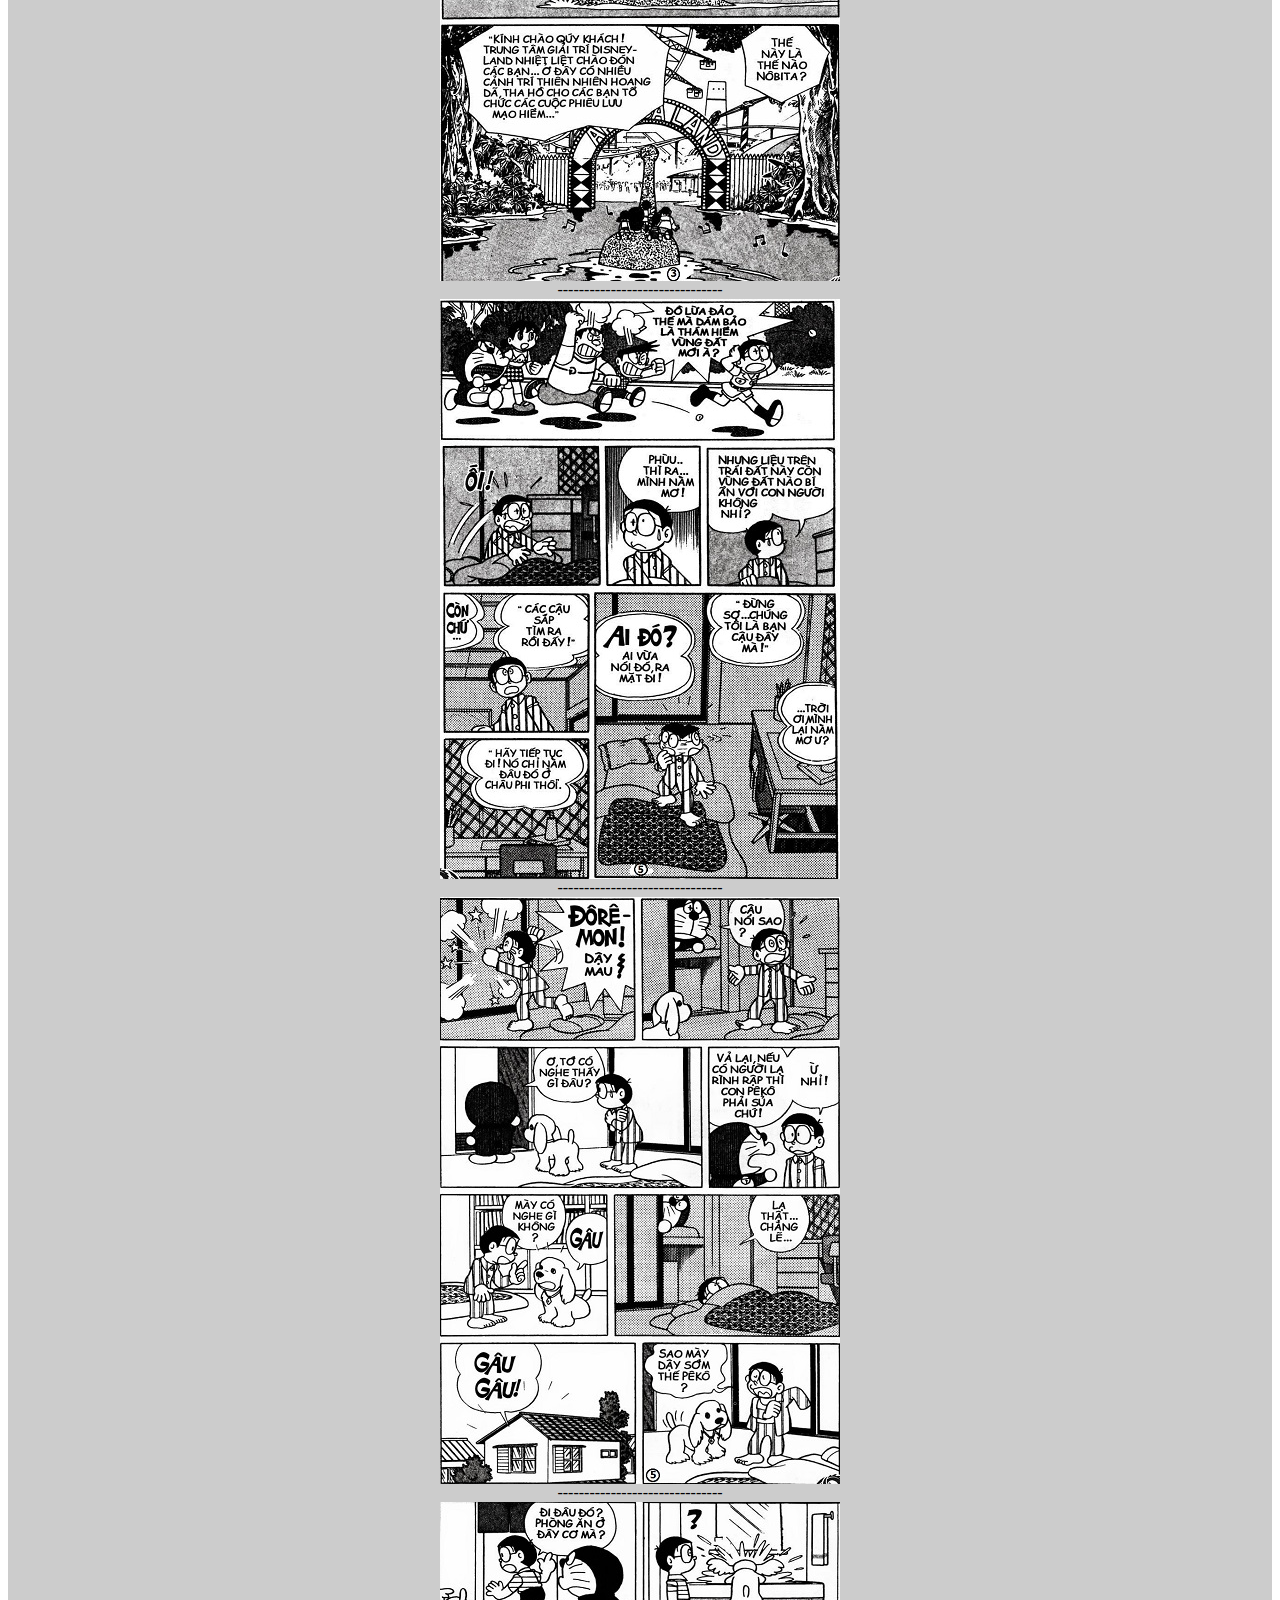
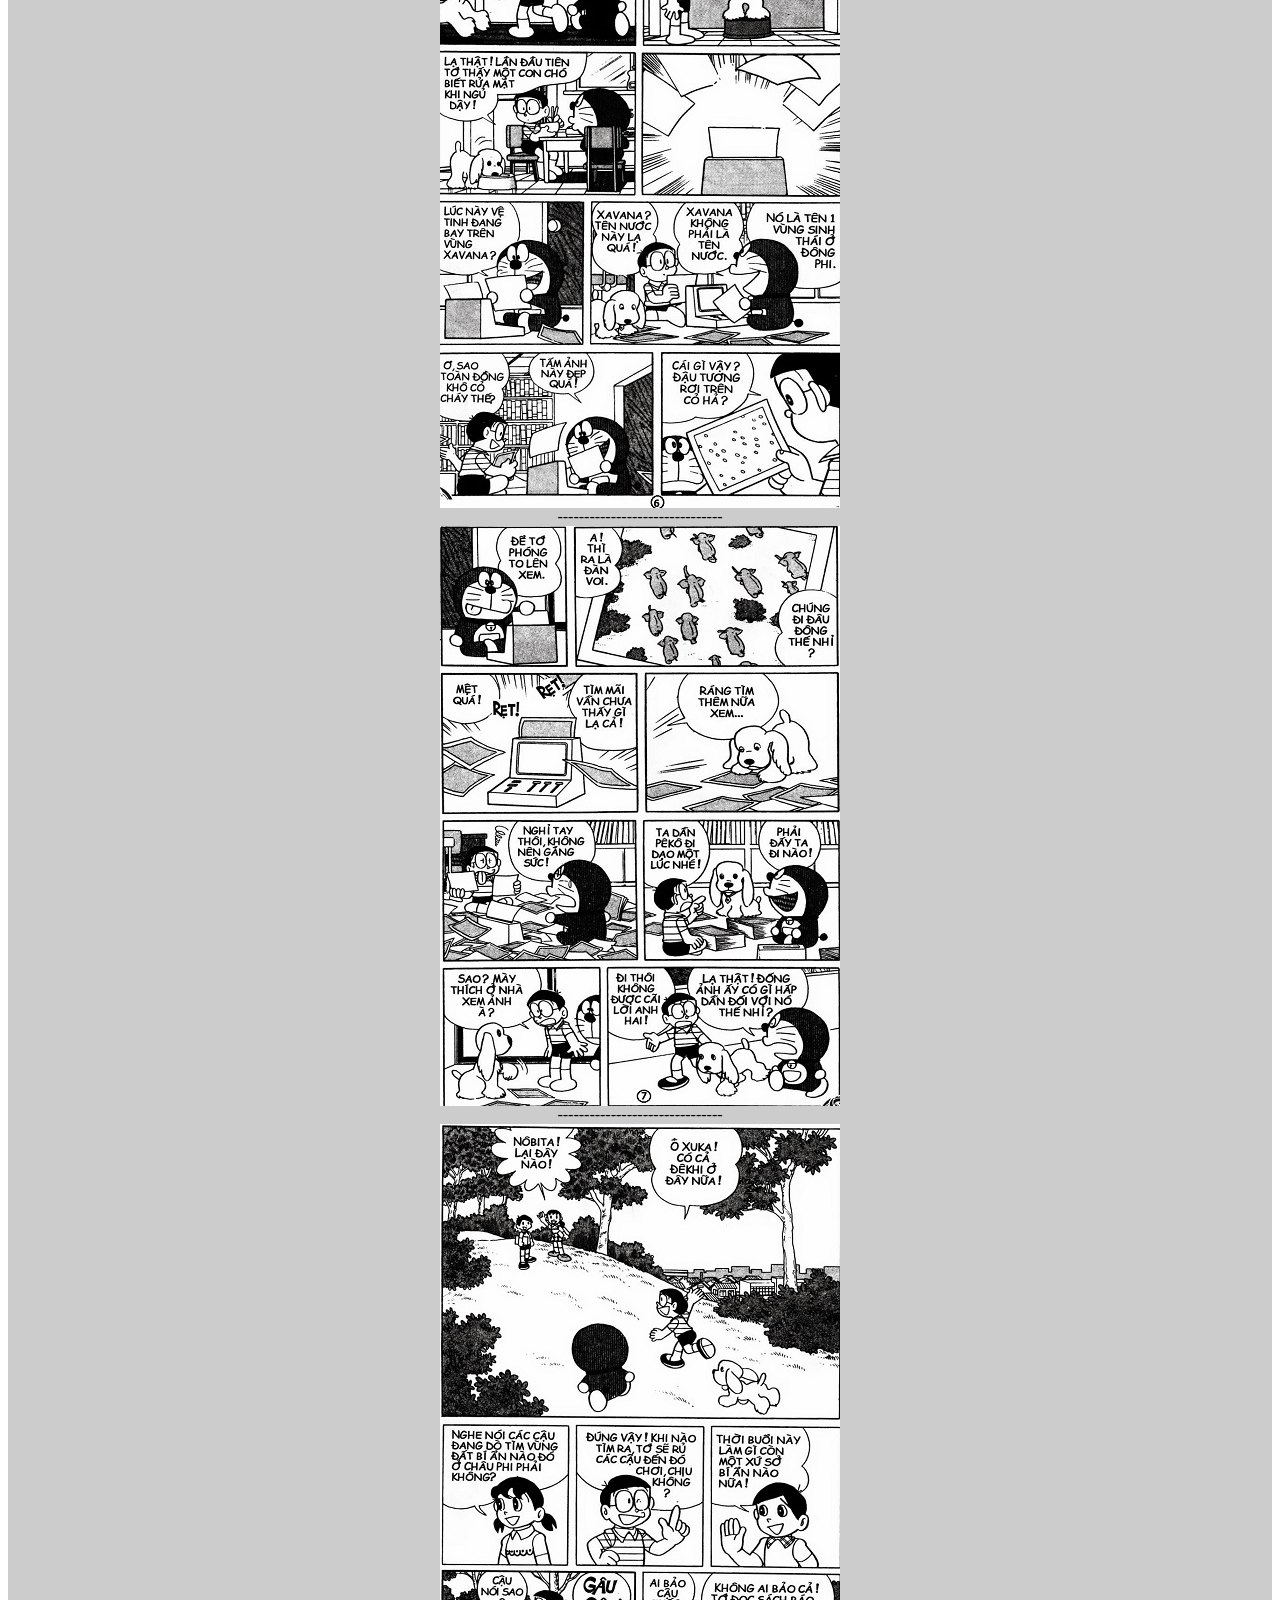
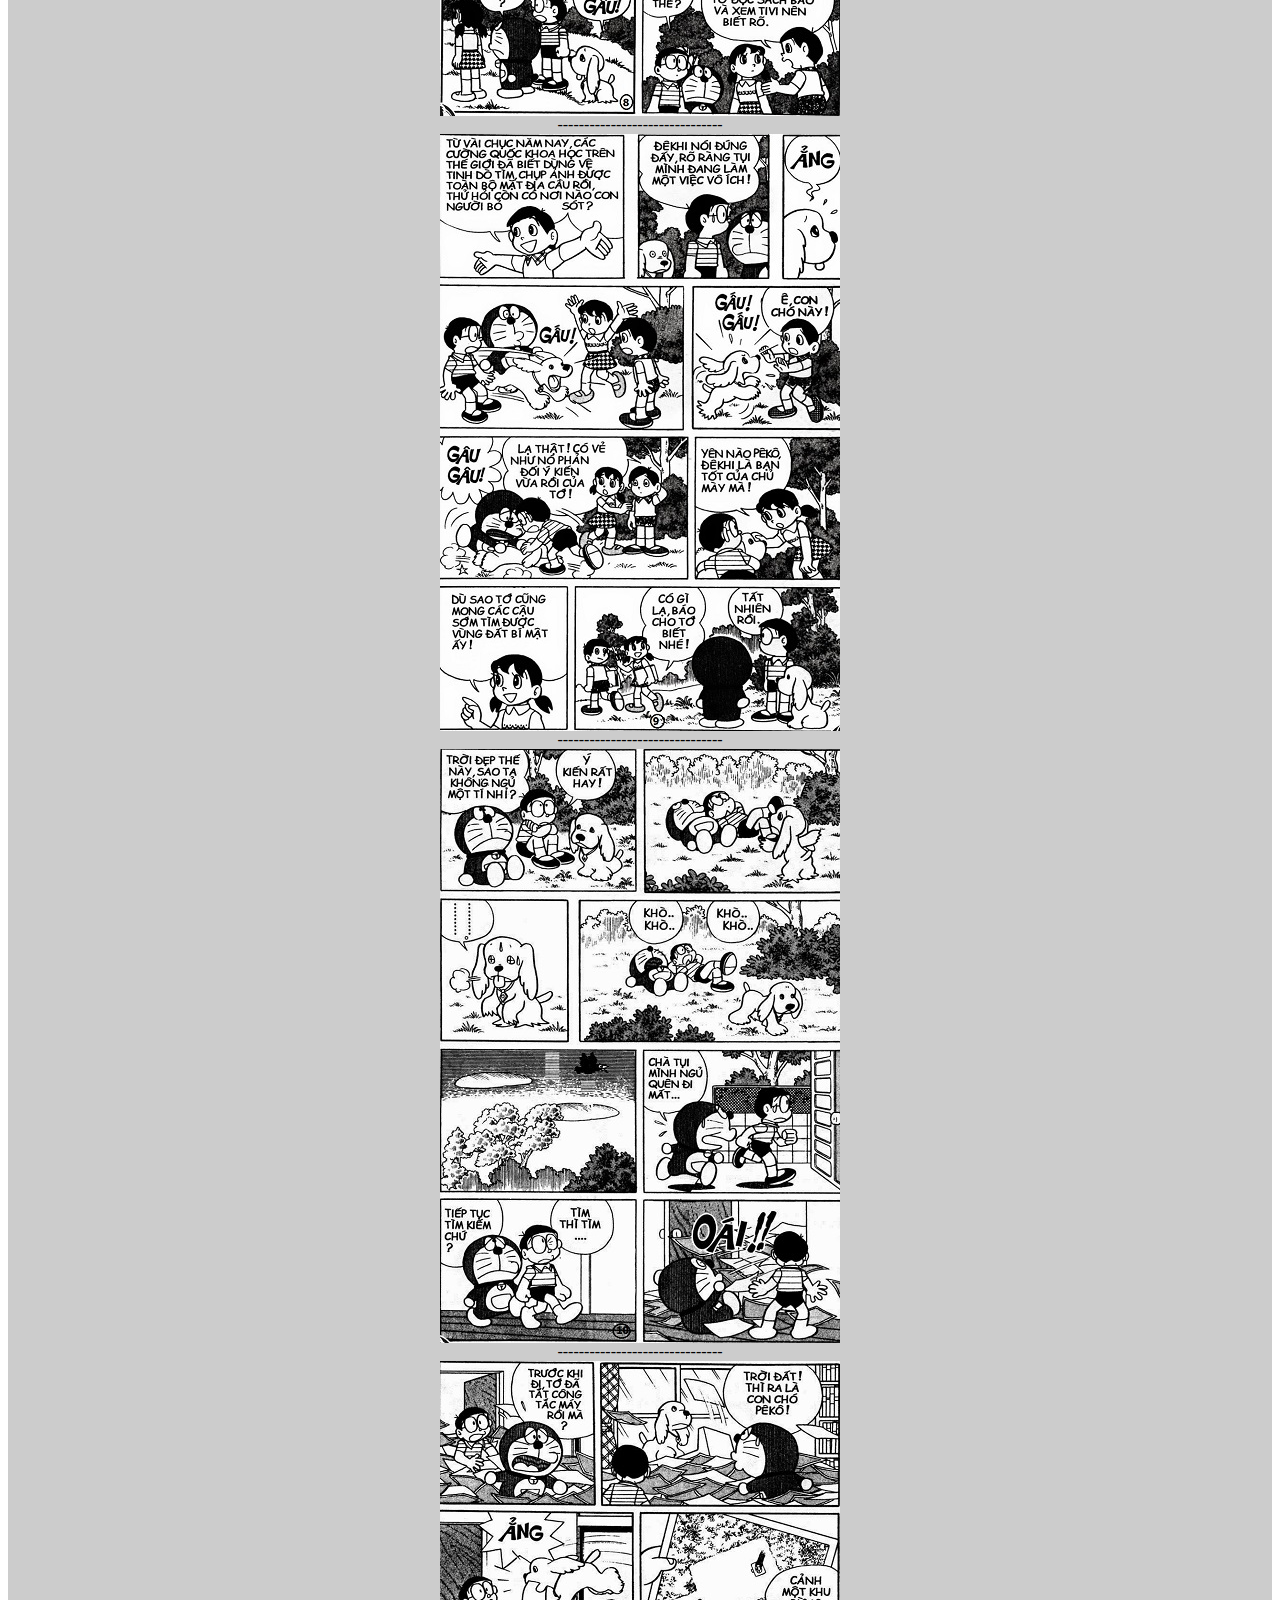
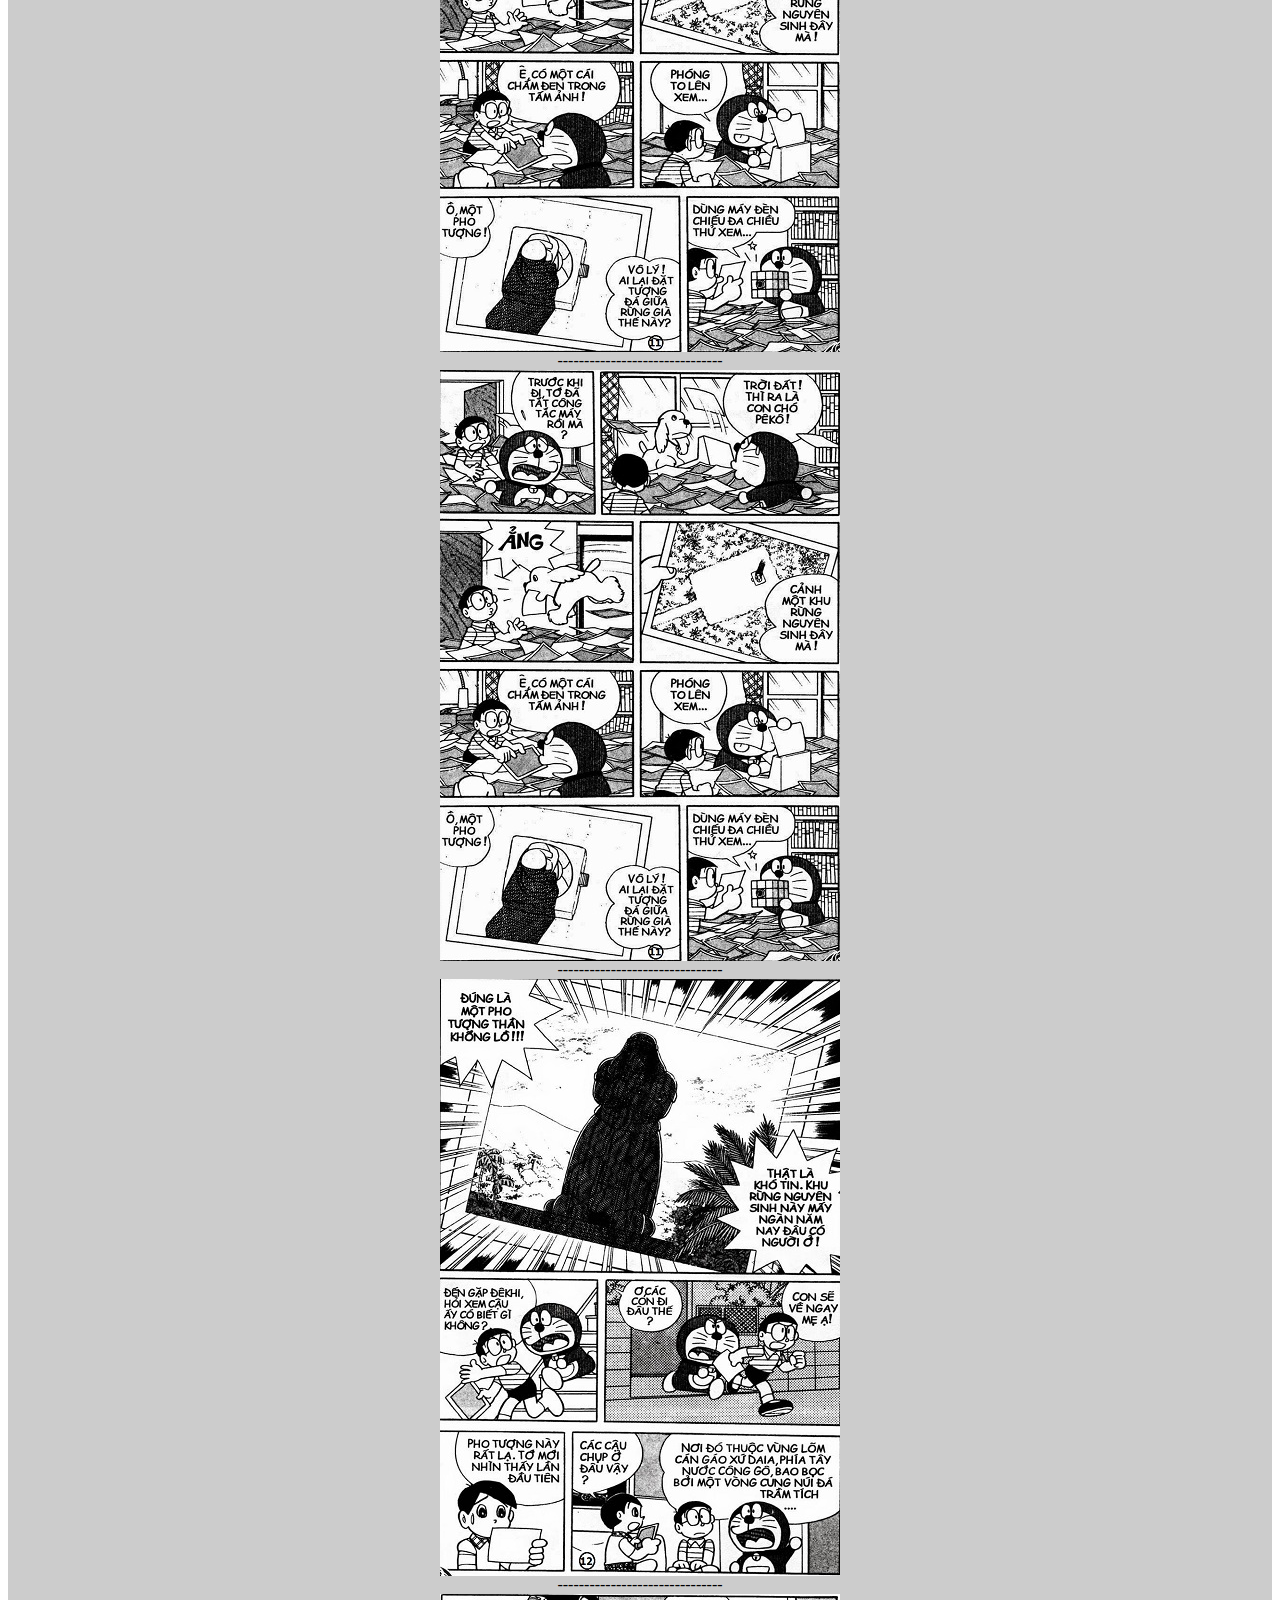
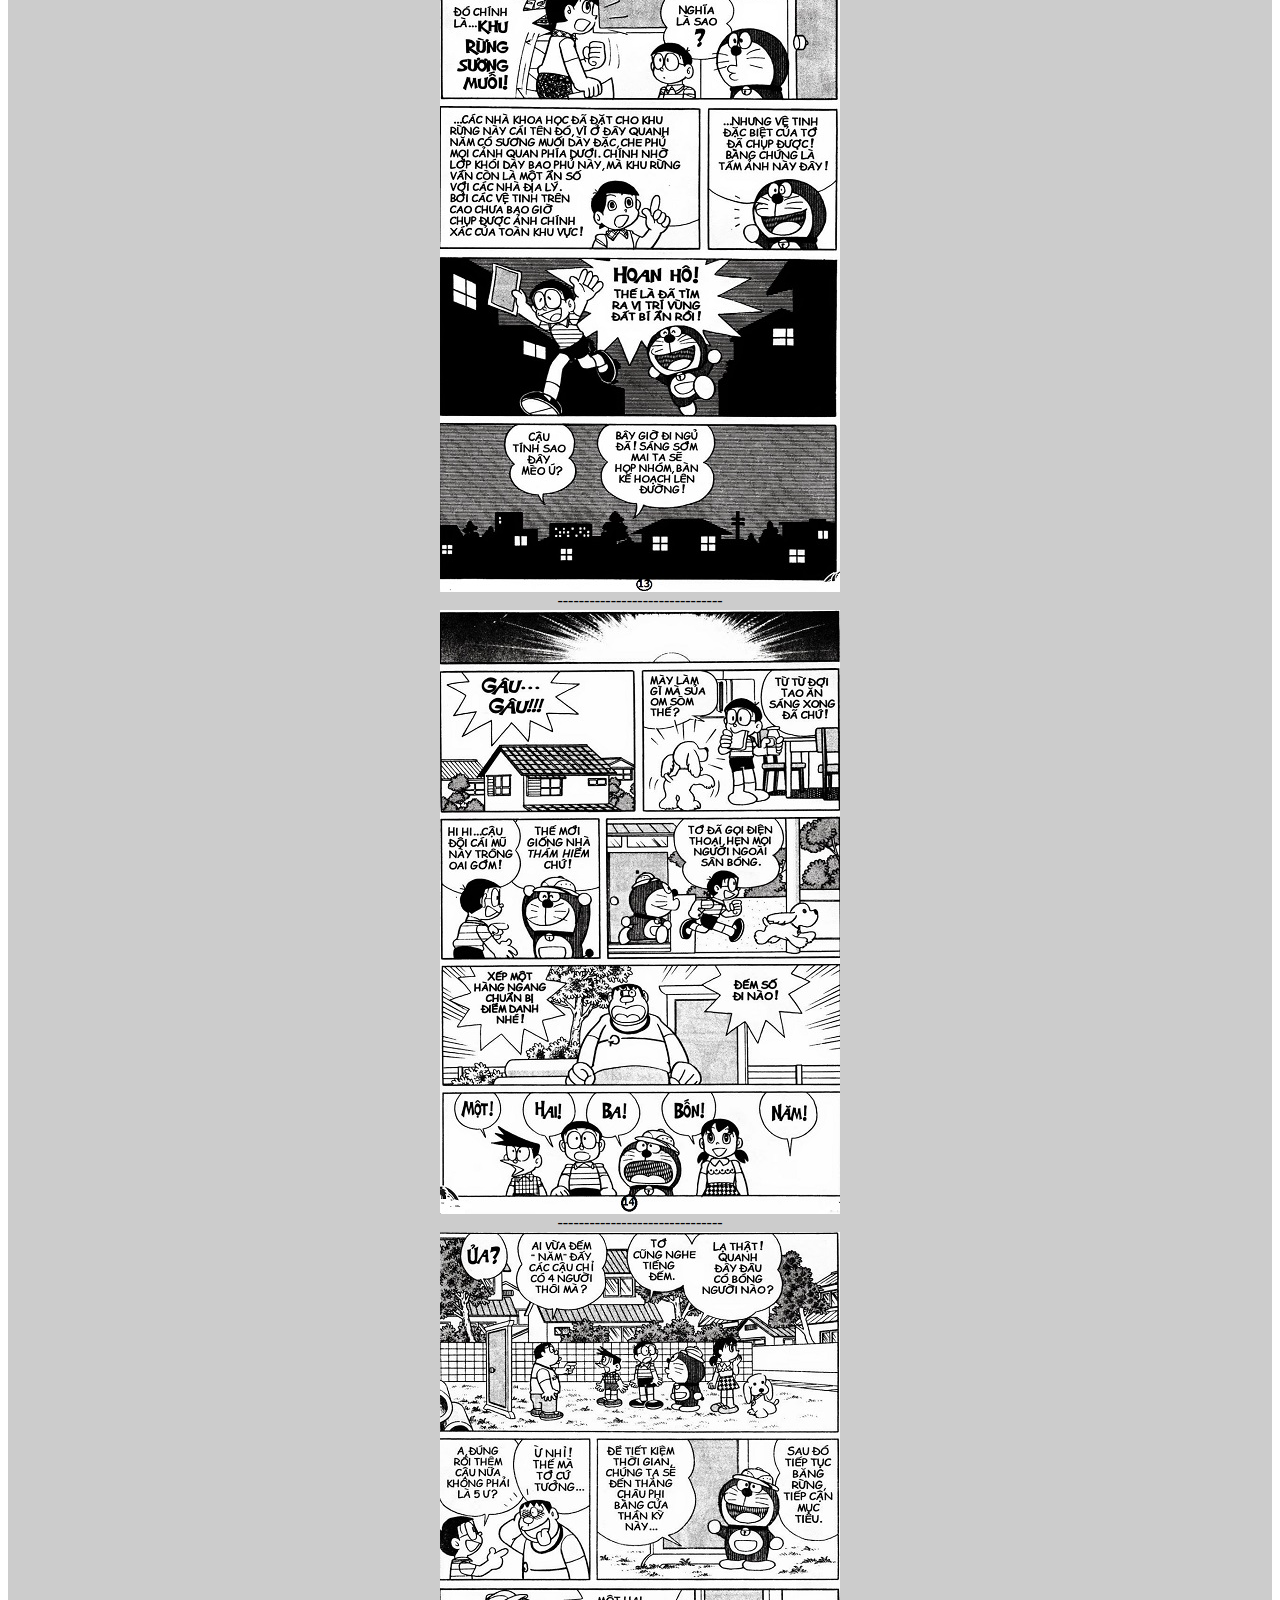
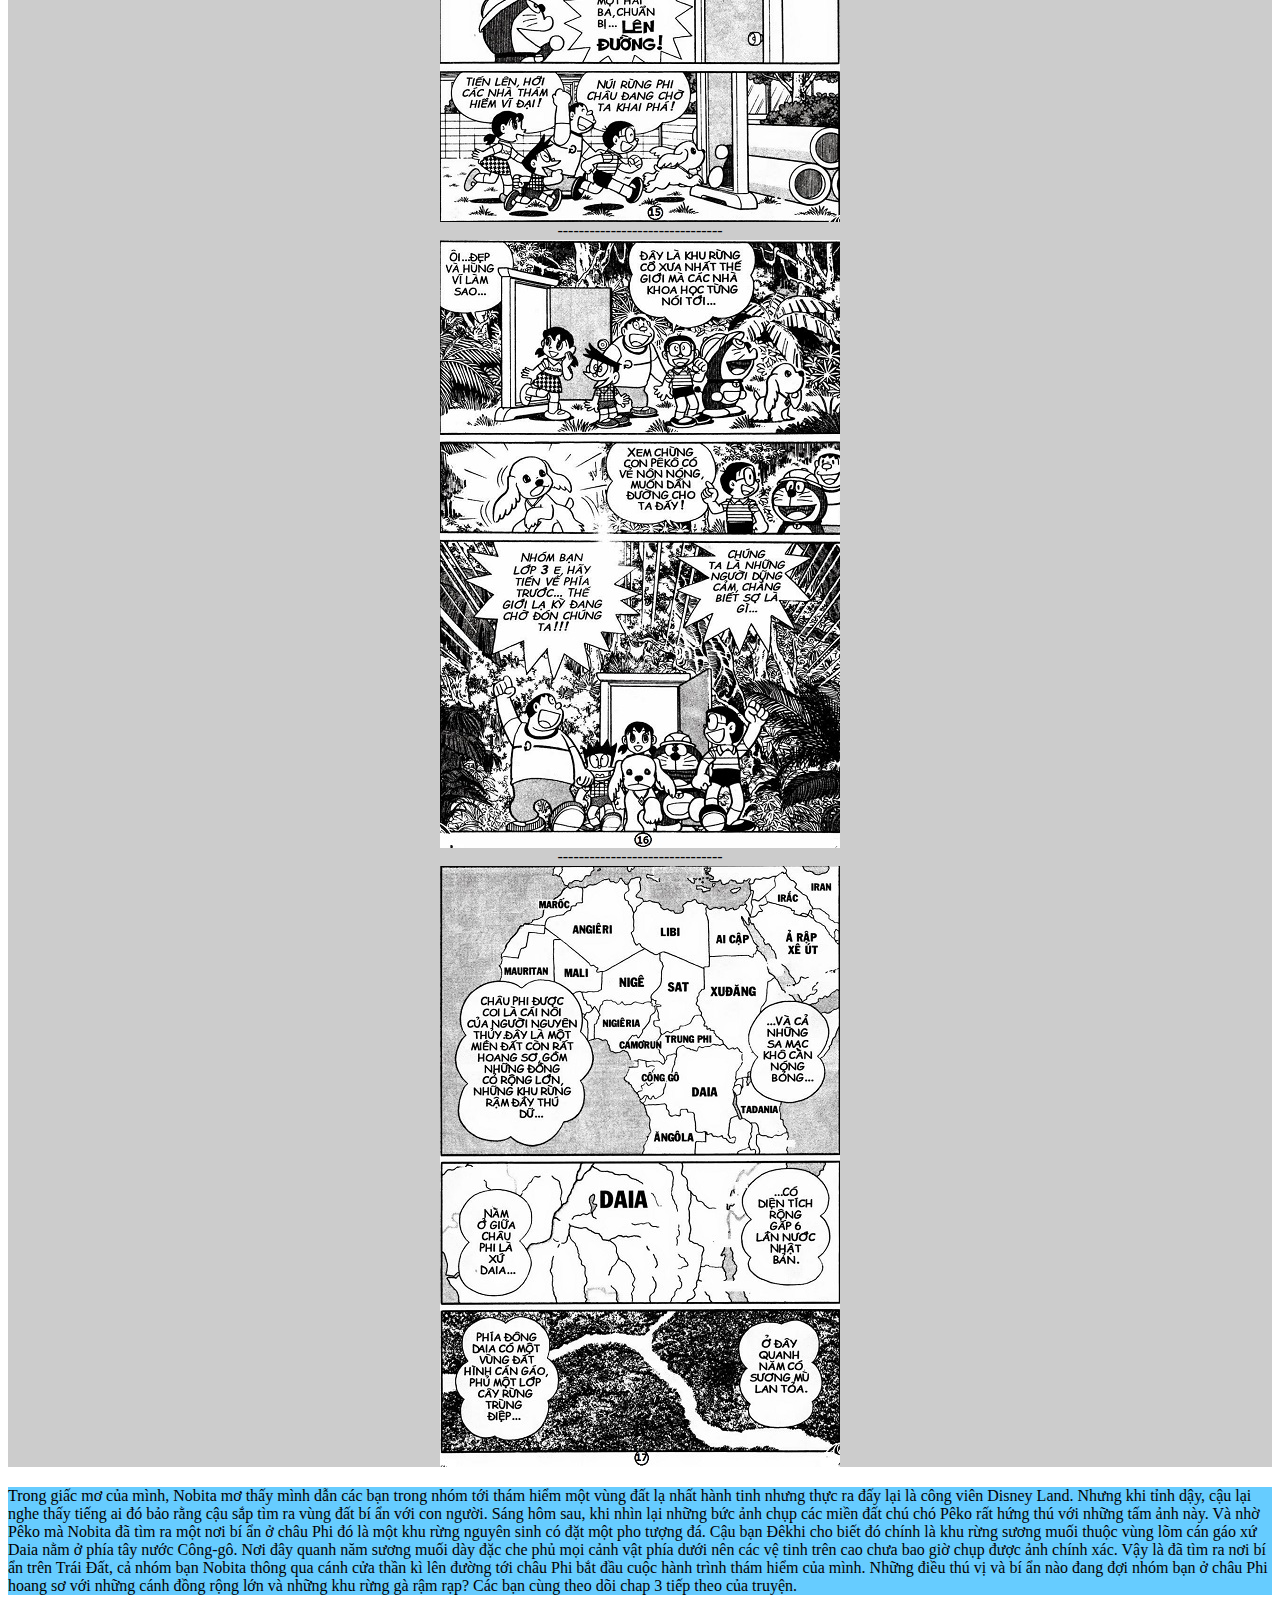
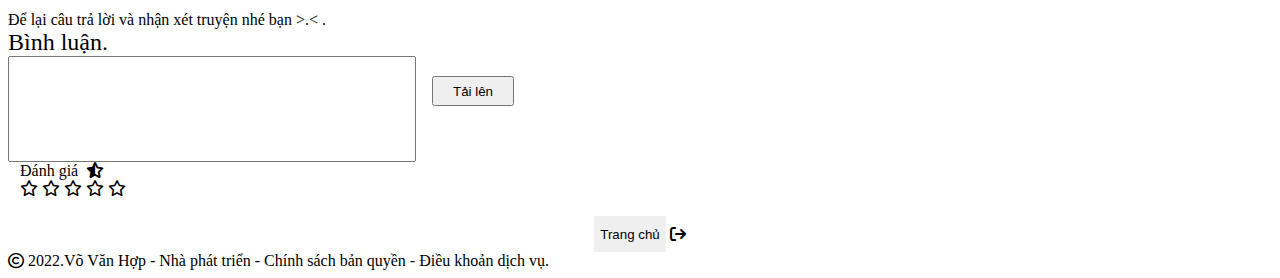
<file: comicdoraemon.html>
<!DOCTYPE html>
<html lang="en">

<head>
    <meta charset="UTF-8">
    <meta http-equiv="X-UA-Compatible" content="IE=edge">
    <meta name="viewport" content="width=device-width, initial-scale=1.0">
    <title>Document</title>
    <link rel="stylesheet" href="./assets/css/comicstyle.css">
    <link rel="stylesheet" href="https://cdnjs.cloudflare.com/ajax/libs/font-awesome/6.1.1/css/all.min.css">
</head>

<body>
    <div id="comic-main">
        <div id="comic_header">
            Truyện tranh doremon dài, nhóm bạn Nobita lên đường khám phá vùng đất mới con người chưa thám hiểm.
        </div>
        <div id="body_comic">
            <div class="images-comic">
                <img src="/assets/css/img/doraemon1.jpg" alt="">
                <div class="">-------------------------------</div>
                <img src="/assets/css/img/doraemon2.jpg" alt="">
                <div class="">-------------------------------</div>
                <img src="/assets/css/img/doraemon3.jpg" alt="">
                <div class="">-------------------------------</div>
                <img src="/assets/css/img/doraemon4.jpg" alt="">
                <div class="">-------------------------------</div>
                <img src="/assets/css/img/doraemon5.jpg" alt="">
                <div class="">-------------------------------</div>
                <img src="/assets/css/img/doraemon6.jpg" alt="">
                <div class="">-------------------------------</div>
                <img src="/assets/css/img/doraemon7.jpg" alt="">
                <div class="">-------------------------------</div>
                <img src="/assets/css/img/doraemon8.jpg" alt="">
                <div class="">-------------------------------</div>
                <img src="/assets/css/img/doraemon9.jpg" alt="">
                <div class="">-------------------------------</div>
                <img src="/assets/css/img/doraemon10.jpg" alt="">
                <div class="">-------------------------------</div>
                <img src="/assets/css/img/doraemon11.jpg" alt="">
                <div class="">-------------------------------</div>
                <img src="/assets/css/img/doraemon11.jpg" alt="">
                <div class="">-------------------------------</div>
                <img src="/assets/css/img/doraemon12.jpg" alt="">
                <div class="">-------------------------------</div>
                <img src="/assets/css/img/doraemon13.jpg" alt="">
                <div class="">-------------------------------</div>
                <img src="/assets/css/img/doraemon14.jpg" alt="">
                <div class="">-------------------------------</div>
                <img src="/assets/css/img/doraemon15.jpg" alt="">
                <div class="">-------------------------------</div>
                <img src="/assets/css/img/doraemon16.jpg" alt="">
                <div class="">-------------------------------</div>
                <img src="/assets/css/img/doraemon17.jpg" alt="">
            </div>
        </div>
    </div>
    <div class="bottom_topout">
        <p> Trong giấc mơ của mình, Nobita mơ thấy mình dẫn các bạn trong nhóm tới thám hiểm một vùng đất lạ nhất hành
            tinh nhưng thực ra đấy lại là công viên Disney Land. Nhưng khi tỉnh dậy, cậu lại nghe thấy tiếng ai đó bảo
            rằng cậu sắp tìm ra vùng đất bí ẩn với con người. Sáng hôm sau, khi nhìn lại những bức ảnh chụp các miền đất
            chú chó Pêko rất hứng thú với những tấm ảnh này. Và nhờ Pêko mà Nobita đã tìm ra một nơi bí ẩn ở châu Phi đó
            là một khu rừng nguyên sinh có đặt một pho tượng đá.
            Cậu bạn Đêkhi cho biết đó chính là khu rừng sương muối thuộc vùng lõm cán gáo xứ Daia nằm ở phía tây nước
            Công-gô. Nơi đây quanh năm sương muối dày đặc che phủ mọi cảnh vật phía dưới nên các vệ tinh trên cao chưa
            bao giờ chụp được ảnh chính xác. Vậy là đã tìm ra nơi bí ẩn trên Trái Đất, cả nhóm bạn Nobita thông qua cánh
            cửa thần kì lên đường tới châu Phi bắt đầu cuộc hành trình thám hiểm của mình.
            Những điều thú vị và bí ẩn nào đang đợi nhóm bạn ở châu Phi hoang sơ với những cánh đồng rộng lớn và những
            khu rừng gà rậm rạp? Các bạn cùng theo dõi chap 3 tiếp theo của truyện. </p>
    </div>
    <!-- comment -->
    <div class="question">
        <div class="reply">
            Để lại câu trả lời và nhận xét truyện nhé bạn >.< . </div>
                <div class="cmt">
                    Bình luận.
                </div>
                <div class="cmt_input"><input class="cmt_input_ii" type="text">
                    <button class="up">Tải lên</button>
                </div>
                <div class="review">
                    <div class="review-user">Đánh giá</div>
                    <i class="fa-solid fa-star-half-stroke" style="margin-left: 8px;"></i>
                </div>
                <div class="star">
                    <i class="fa-regular fa-star"></i>
                    <i class="fa-regular fa-star"></i>
                    <i class="fa-regular fa-star"></i>
                    <i class="fa-regular fa-star"></i>
                    <i class="fa-regular fa-star"></i>
                </div>
        </div>
        <div class="bottom_comic">
            <div class="trangchu">
                <a href="/index.html"><button class="btn-out">Trang chủ</button></a>
                <i class="fa-solid fa-arrow-right-from-bracket"></i>
            </div>
            <div id="topout">
                <i class="fa-regular fa-copyright"></i>
                2022.Võ Văn Hợp - Nhà phát triển - Chính sách bản quyền - Điều khoản dịch vụ.
            </div>
        </div>
</body>

</html>
</file>
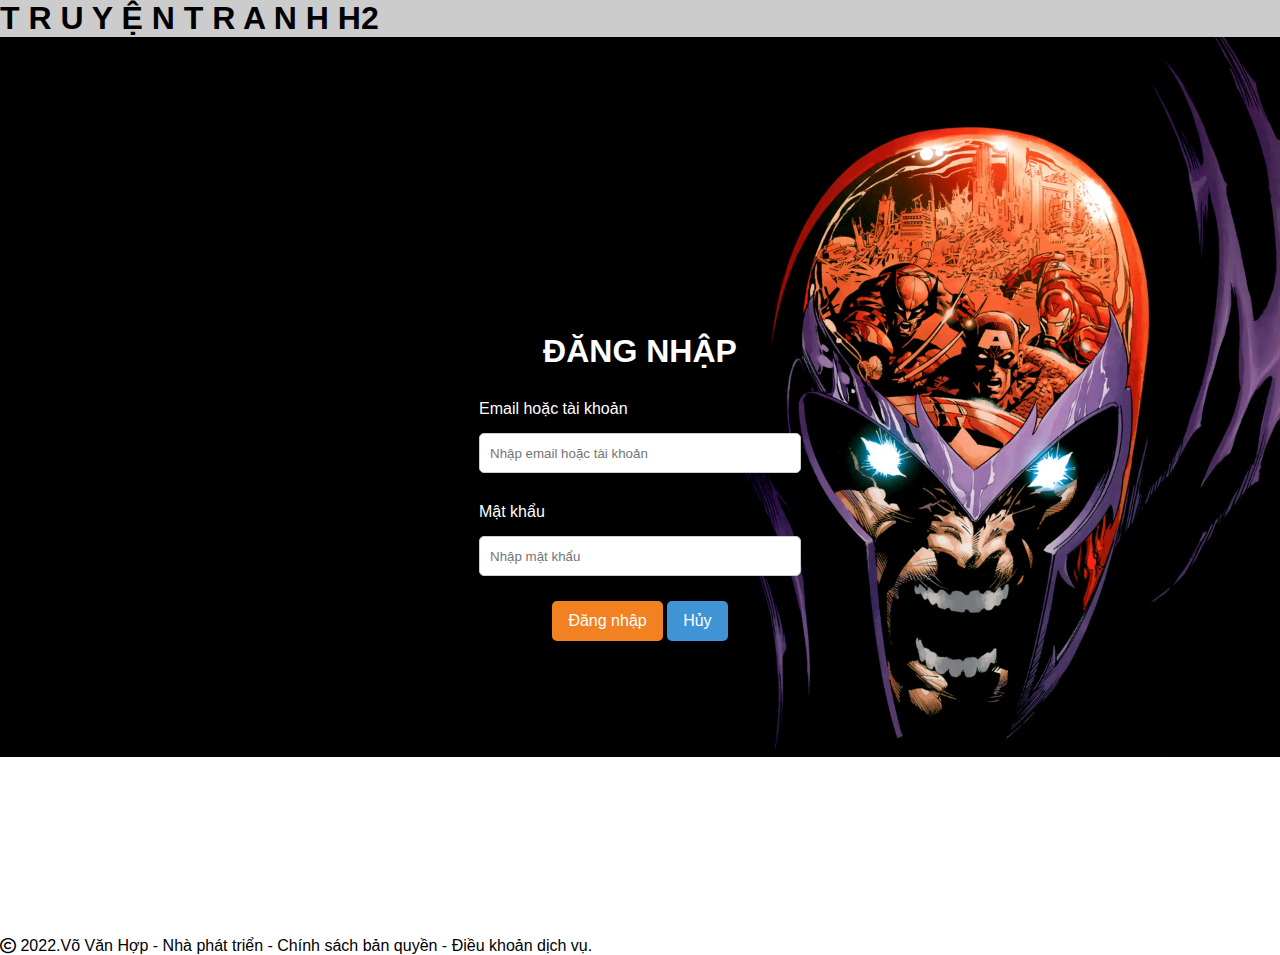
<file: Login.html>
<!DOCTYPE html>
<html lang="en">

<head>
    <meta charset="UTF-8">
    <meta http-equiv="X-UA-Compatible" content="IE=edge">
    <meta name="viewport" content="width=device-width, initial-scale=1.0">
    <link rel="stylesheet" href="./assets/css/Login.css">
    <link rel="stylesheet" href="./assets/css/global.css">
    <link rel="stylesheet" href="https://cdnjs.cloudflare.com/ajax/libs/font-awesome/6.1.1/css/all.min.css">
    <title>Document</title>
</head>

<body>
    <div class="name">
        <h1>T R U Y Ệ N T R A N H H2</h1>
    </div>
    <div id="Main">
        <div id="root">
            <form action="">
                <h1 style="color:#fff">ĐĂNG NHẬP</h1>
                <label for="quantity" class="user">
                    Email hoặc tài khoản
                </label>
                <input id="quantity" type="text" placeholder="Nhập email hoặc tài khoản">
                <label for="nhap" class="pass">
                    Mật khẩu
                </label>
                <input id="nhap" type="password" placeholder="Nhập mật khẩu">
                <div class="btn-login">
                    <a href="/index.html" class="place-login-btn bg-orange">Đăng nhập</a>
                    <a href="/index.html" class="place-login-btn bg-blue">Hủy</a>
                </div>
            </form>
        </div>
    </div>
    <i class="fa-regular fa-copyright"></i>
    2022.Võ Văn Hợp - Nhà phát triển - Chính sách bản quyền - Điều khoản dịch vụ.
</body>

</html>
</file>
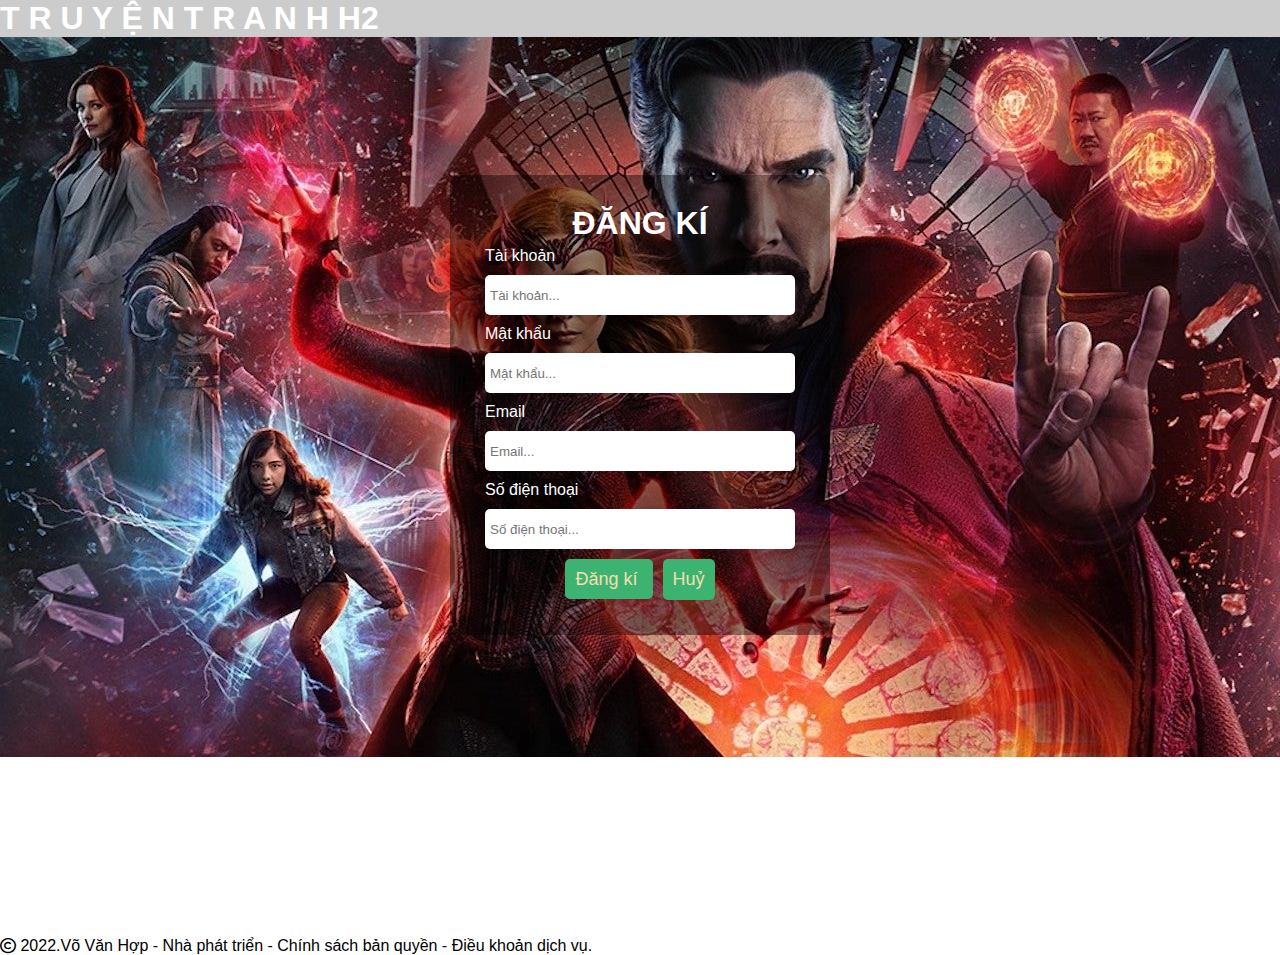
<file: logup.html>
<!DOCTYPE html>
<html lang="en">

<head>
    <meta charset="UTF-8">
    <meta http-equiv="X-UA-Compatible" content="IE=edge">
    <meta name="viewport" content="width=device-width, initial-scale=1.0">
    <title>Đăng Kí</title>
    <link rel="stylesheet" href="/assets/css/logup.css">
    <link rel="stylesheet" href="https://cdnjs.cloudflare.com/ajax/libs/font-awesome/6.1.1/css/all.min.css">
</head>

<body>
    <div class="header">
        <div class="name" style="background-color: #ccc">
            <h1>T R U Y Ệ N T R A N H H2</h1>
        </div>
    </div>
    <div class="content">
        <div class="form">
            <form action="">
                <div class="form_header">
                    <h1>ĐĂNG KÍ</h1>
                </div>
                <div class="form_content">
                    <label for="" class="label">Tài khoản</label>
                    <input type="text" name="" id="" class="input" placeholder="Tài khoản...">
                    <label for="" class="label">Mật khẩu</label>
                    <input type="password" name="" id="" class="input" placeholder="Mật khẩu...">
                    <label for="" class="label">Email</label>
                    <input type="email" name="" id="" class="input" placeholder="Email...">
                    <label for="" class="label">Số điện thoại</label>
                    <input type="number" name="" id="" class="input" placeholder="Số điện thoại...">
                </div>
                <div class="form_footer">
                    <a href="/index.html"
                        class="button">
                            Đăng kí
                       </a>
                    <button class="button">
                        Huỷ
                    </button>
                </div>
            </form>
        </div>
        
    </div>
    <i class="fa-regular fa-copyright"></i>
    2022.Võ Văn Hợp - Nhà phát triển - Chính sách bản quyền - Điều khoản dịch vụ.
</body>

</html>
</file>
<file: assets/css/admin.css>
* {
    margin: 0;
    padding: 0;
    font-family: sans-serif;
    color: #fff;
}

.container {
    display: flex;
}

#sidebar {
    position: fixed;
    left: 0;
    height: 100vh;
    width: 23%;
    background-color: #8c8c8c;
}

#content {
    width: 77%;
    position: fixed;
    right: 0;
    height: 100vh;
    overflow: scroll;
    background-color: #8c8c8c;
}

a {
    text-decoration: none;
}

.sidebar-menu-left {
    padding: 10px;
    margin: 10px;
    border: 1px solid;
    border-radius: 8px;
    border-color: #ccc #000 #000 #ccc;
    box-shadow: -1px 10px 20px rgb(0 0 0 / 40%);
}

.sidebar-menu-left:hover {
    cursor: pointer;
    opacity: 0.5;
}

img {
    width: 60px;
    margin-left: 16px;
}

.img-admin {
    width: 25%;
}

h1 {
    font-size: 26px;
    margin: 15px 0 15px 10px;
}

li {
    list-style: none;
}

span {
    font-size: 18px;
}

.user-admin {
    display: flex;
}

.name-admin {
    font-size: 22px;
    font-family: monospace;
}

.task-admin {
    justify-content: center;
    align-items: center;
    margin-left: 10px;
}

.admin-menu {
    margin-top: 5px;
}

header {
    display: flex;
    right: 0;
}

.add-item {
    margin: 15px 0 15px 700px;
    display: flex;
    justify-content: center;
    align-items: center;
    border-radius: 4px;
    box-shadow: -1px 4px 10px rgb(0 0 0 / 40%);
    padding: 0 8px;
}

.add-item:hover {
    cursor: pointer;
    opacity: 0.5;
}

.add-item-name {
    background-color: #8c8c8c;
    margin-left: 5px;
}

.content-body {
    color: white;
}

.data {
    font-size: 12px;
    background-color: #262626;
}

.digital {
    font-size: 32px;
    margin-top: 10px;
    background-color: #262626;
}

.content-body-header {
    display: flex;
    justify-content: space-between;
    margin: 30px 40px;
}

.box-header {
    display: flex;
    width: 18%;
    border: 2px solid #262626;
    background-color: #262626;
    border-radius: 4px;
    box-shadow: -1px 4px 10px rgb(0 0 0 / 40%);
}

.statistical {
    width: 88px;
    background-color: #262626;
    margin: 8px;
}

.icon-content {
    background-color: #262626;

}

/* ////////////////////////////////////////////////////////////////// */
.box {
    padding: 20px 5px;
    width: 97%;
    display: flex;
    justify-content: space-between;
    margin: 10px 20px;
}

.wrapper {
    background-color: #262626;
    padding: 8px;
    color: #fff;
    border: 4px solid #222028;
    border-radius: 4px;
}

.box__wrap {
    display: flex;
    align-items: center;
}

.dashbox__more {
    display: flex;
    flex-direction: row;
    justify-content: center;
    align-items: center;
    width: 60px;
    height: 26px;
    background-color: #ccc;
    font-size: 12px;
    margin-left: 20px;
    color: #fff;
    border-radius: 6px;
}
.dashbox__more:hover{
    opacity: 0.6;
}

.box_title {
    display: flex;
    justify-content: space-between;
    padding: 20px 0;
}

.table {
    display: flex;
    padding-bottom: 12px;
}

.grow {
    flex-grow: 1;
}

.tittle {
    font-size: 12px;
    text-transform: uppercase;
    margin: 10px 5px;
}

.item {
    margin: 2px 5px;
}
</file>
<file: assets/css/comicstyle.css>
#comic-main {
    background-color: #ccc;
}

#comic_header {
    padding: 10px;
    display: flex;
    align-items: center;
    justify-content: center;
    font-size: 21px;
    font-style: italic;
    font-family: cursive;
    background-color: #66ccff;

}

.images-comic {
    margin: 20px;
    background-repeat: no-repeat;
    background-position: center;
    min-height: 400px;
    display: flex;
    align-items: center;
    justify-content: center;
    flex-direction: column;
}

.trangchu {
    display: flex;
    align-items: center;
    justify-content: center;
    margin-top: 18px;
}
.fa-solid fa-arrow-right-from-bracket

.btn-out:hover {
    cursor: pointer;
}

.btn-out {
    outline: none;
    border: none;
    height: 36px;
    cursor: pointer;
    color: #000;
    margin-right: 4px;
}

.bottom_topout {
    font-family: cursive;
    background-color: #66ccff;

}

.reply {
    font-family: cursive;
}

.cmt {
    font-size: 24px;
    font-family: cursive;
}
.cmt_input{
    display: flex;
   
}
.cmt_input_ii{
    height:100px;
    width: 400px;
}
.up{
    height: 30px;
    width: 82px;
    margin-top: 20px;
    margin-left: 16px;

}
.review {
    display: flex;
}
.review-user{
    margin-left: 12px;
}
.star{
    margin-left: 12px;
}
</file>
<file: assets/css/Login.css>
* {
    padding: 0;
    margin: 0;
}

html,
body {
    font-family: Verdana, Geneva, Tahoma, sans-serif;
}

#Main {
    height: 100vh;
    text-align: center;
    align-items: center;
    display: flex;
    background-repeat: no-repeat;
    background-size: 100% auto;
    background-image: url("/assets/css/img/background.jpg");

}
.name{
    background-color: #ccc;
}
#root {
    margin: 0 auto;
}
.user,
.pass {
    margin-top: 30px;
    color: #fff;
    padding-bottom: 15px;
    display: flex;
}
input {
    padding: 4px 10px;
    margin: 0;
    border: 1px solid #ccc;
    width: 300px;
    height: 30px;
    border-radius: 5px;
    outline: none;
}

.btn-login {
    margin-top: 10px
}

.place-login-btn {
    text-decoration: none;
    color: #fff;
    padding: 11px 16px;
    display: inline-block;
    margin-top: 15px;
    border-radius: 5px;
}

.place-login-btn:hover {
    color: #000;
    background-color: #ccc;
}
</file>
<file: assets/css/global.css>
.bg-orange{
    background-color: #f18121;
}
.bg-blue{
    background-color: #3f94d5;
}
</file>
<file: assets/css/logup.css>
* {
    padding: 0;
    margin: 0;
    font-family: Verdana, Geneva, Tahoma, sans-serif;
}

.content {
    width: 100%;
    height: 100vh;
    background-image: url(/assets/css/img/doctor_strange.jpg);
    background-repeat: no-repeat;
    background-size: 100%;
}

h1 {
    color: white;
    font-family:'Gill Sans', 'Gill Sans MT', Calibri, 'Trebuchet MS', sans-serif;
}

.form {
    margin: auto;
    text-align: center;
    width: 25%;
    padding: 30px;
    transform: translateY(30%);
    background-color: rgba(0, 0, 0, 0.411);
    border-radius: 10px;
}

.form_content {
    display: flex;
    flex-direction: column;
    text-align: left;
}

.label, .input, .button {
    margin: 5px;
}

.label {
    color: white;
}

.input {
    height: 30px;
    padding: 5px;
    border-radius: 5px;
    /* border: 1px solid SlateBlue; */
    border: none;
}

.button {
    font-size: large;
    padding: 10px;
    border: none;
    border-radius: 5px;
    background-color: MediumSeaGreen;
    color: wheat;
    text-decoration: none;
}

.button:hover {
    background-color: SlateBlue;
    cursor: pointer;
}
</file>
